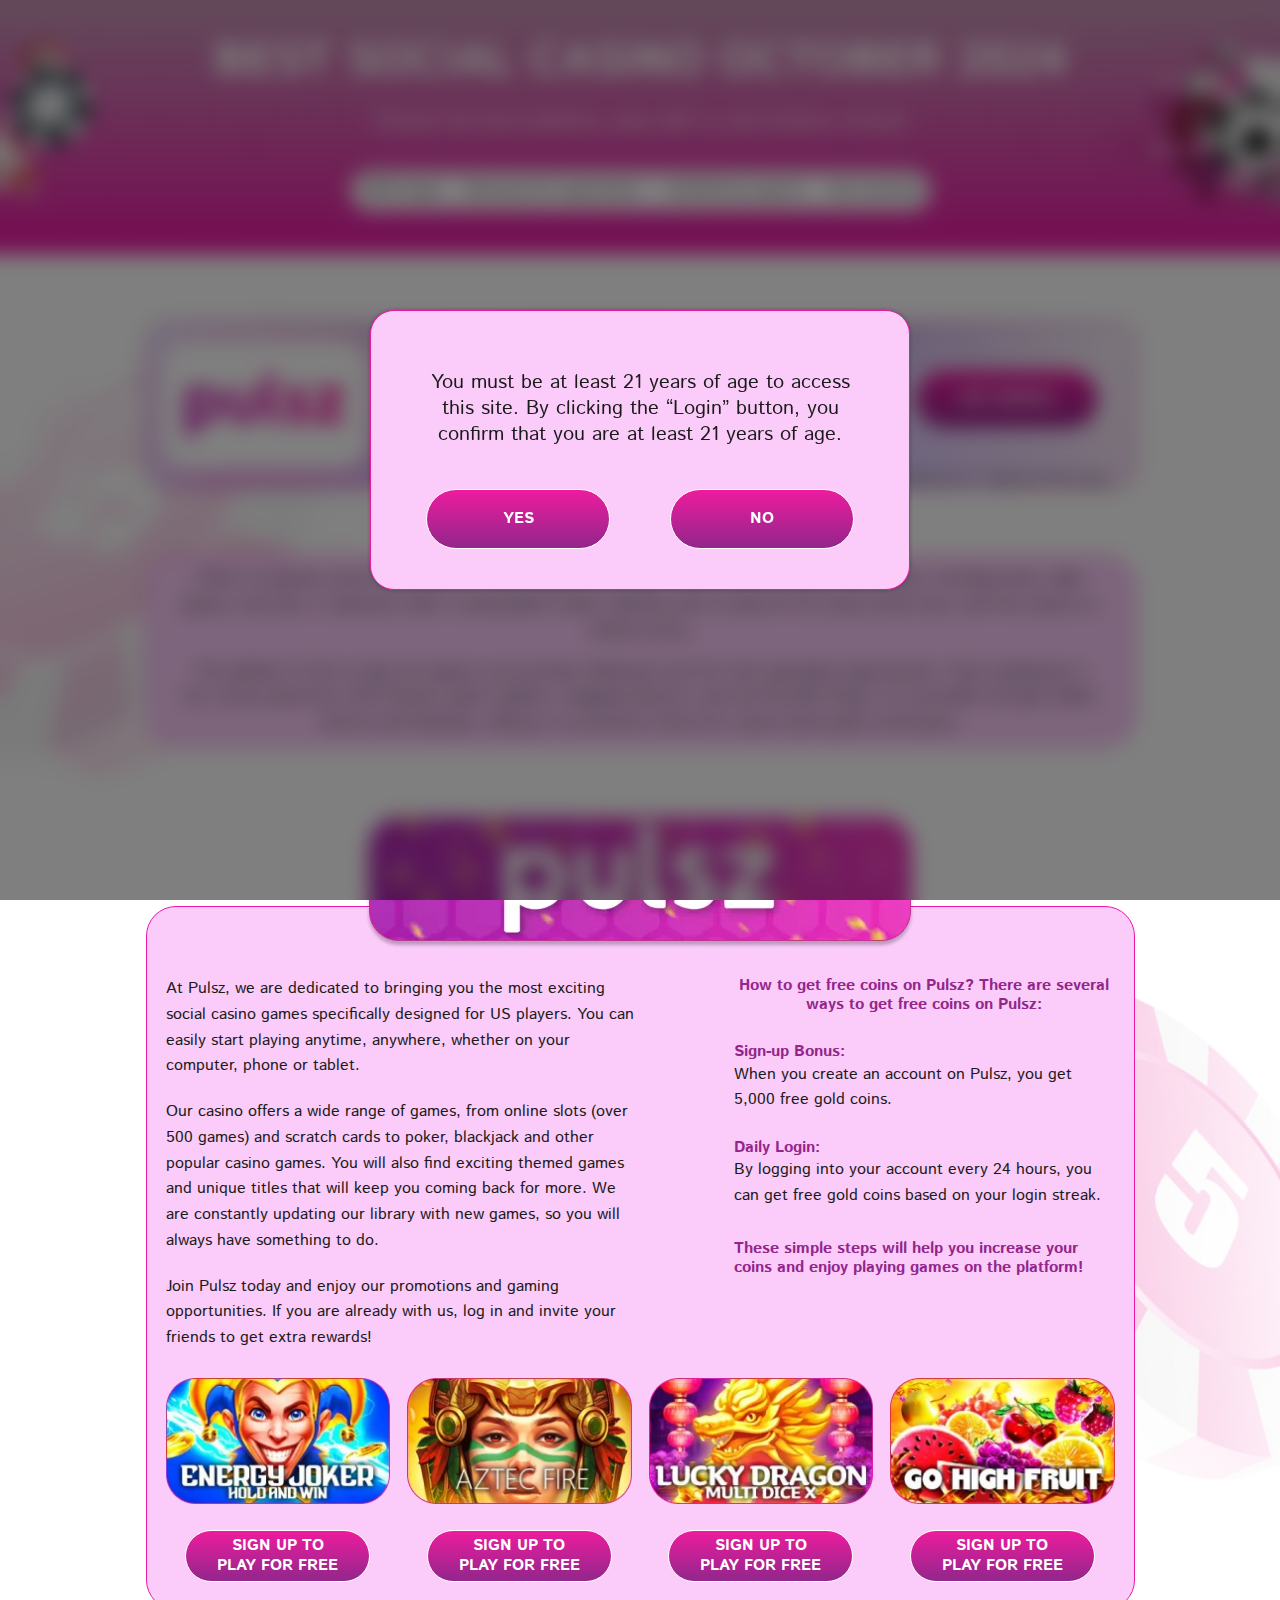
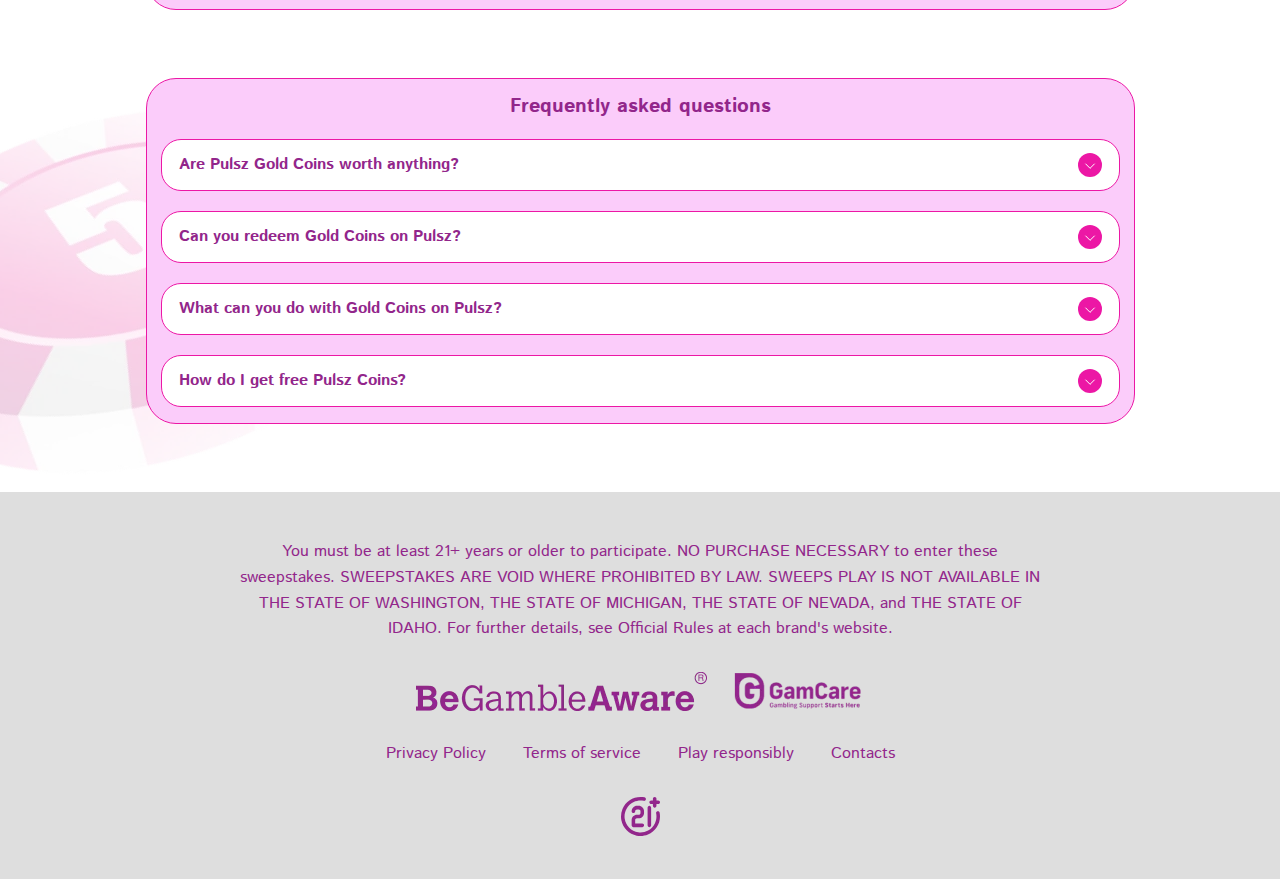
<file: index.html>
<!doctype html>
<html lang="en">

<head>
	<meta charset="UTF-8">
	<meta name="viewport" content="width=device-width, initial-scale=1.0">
	<title>BEST SOCIAL CASINO OCTOBER 2024</title>
	<link rel="stylesheet" href="css/app.css">
	<script>/*! @formatter:off modernizr 3.6.0 (Custom Build) | MIT https://modernizr.com/download/?-overflowscrolling-webp-setclasses !*/!function(e,n,t){function r(e,n){return typeof e===n}function o(){var e,n,t,o,i,s,a;for(var l in _)if(_.hasOwnProperty(l)){if(e=[],n=_[l],n.name&&(e.push(n.name.toLowerCase()),n.options&&n.options.aliases&&n.options.aliases.length))for(t=0;t<n.options.aliases.length;t++)e.push(n.options.aliases[t].toLowerCase());for(o=r(n.fn,"function")?n.fn():n.fn,i=0;i<e.length;i++)s=e[i],a=s.split("."),1===a.length?Modernizr[a[0]]=o:(!Modernizr[a[0]]||Modernizr[a[0]]instanceof Boolean||(Modernizr[a[0]]=new Boolean(Modernizr[a[0]])),Modernizr[a[0]][a[1]]=o),w.push((o?"":"no-")+a.join("-"))}}function i(e){var n=S.className,t=Modernizr._config.classPrefix||"";if(B&&(n=n.baseVal),Modernizr._config.enableJSClass){var r=new RegExp("(^|\\s)"+t+"no-js(\\s|$)");n=n.replace(r,"$1"+t+"js$2")}Modernizr._config.enableClasses&&(n+=" "+t+e.join(" "+t),B?S.className.baseVal=n:S.className=n)}function s(e,n){if("object"==typeof e)for(var t in e)b(e,t)&&s(t,e[t]);else{e=e.toLowerCase();var r=e.split("."),o=Modernizr[r[0]];if(2==r.length&&(o=o[r[1]]),"undefined"!=typeof o)return Modernizr;n="function"==typeof n?n():n,1==r.length?Modernizr[r[0]]=n:(!Modernizr[r[0]]||Modernizr[r[0]]instanceof Boolean||(Modernizr[r[0]]=new Boolean(Modernizr[r[0]])),Modernizr[r[0]][r[1]]=n),i([(n&&0!=n?"":"no-")+r.join("-")]),Modernizr._trigger(e,n)}return Modernizr}function a(e,n){return!!~(""+e).indexOf(n)}function l(){return"function"!=typeof n.createElement?n.createElement(arguments[0]):B?n.createElementNS.call(n,"http://www.w3.org/2000/svg",arguments[0]):n.createElement.apply(n,arguments)}function A(e){return e.replace(/([a-z])-([a-z])/g,function(e,n,t){return n+t.toUpperCase()}).replace(/^-/,"")}function u(e,n){return function(){return e.apply(n,arguments)}}function f(e,n,t){var o;for(var i in e)if(e[i]in n)return t===!1?e[i]:(o=n[e[i]],r(o,"function")?u(o,t||n):o);return!1}function c(n,t,r){var o;if("getComputedStyle"in e){o=getComputedStyle.call(e,n,t);var i=e.console;if(null!==o)r&&(o=o.getPropertyValue(r));else if(i){var s=i.error?"error":"log";i[s].call(i,"getComputedStyle returning null, its possible modernizr test results are inaccurate")}}else o=!t&&n.currentStyle&&n.currentStyle[r];return o}function p(e){return e.replace(/([A-Z])/g,function(e,n){return"-"+n.toLowerCase()}).replace(/^ms-/,"-ms-")}function d(){var e=n.body;return e||(e=l(B?"svg":"body"),e.fake=!0),e}function m(e,t,r,o){var i,s,a,A,u="modernizr",f=l("div"),c=d();if(parseInt(r,10))for(;r--;)a=l("div"),a.id=o?o[r]:u+(r+1),f.appendChild(a);return i=l("style"),i.type="text/css",i.id="s"+u,(c.fake?c:f).appendChild(i),c.appendChild(f),i.styleSheet?i.styleSheet.cssText=e:i.appendChild(n.createTextNode(e)),f.id=u,c.fake&&(c.style.background="",c.style.overflow="hidden",A=S.style.overflow,S.style.overflow="hidden",S.appendChild(c)),s=t(f,e),c.fake?(c.parentNode.removeChild(c),S.style.overflow=A,S.offsetHeight):f.parentNode.removeChild(f),!!s}function g(n,r){var o=n.length;if("CSS"in e&&"supports"in e.CSS){for(;o--;)if(e.CSS.supports(p(n[o]),r))return!0;return!1}if("CSSSupportsRule"in e){for(var i=[];o--;)i.push("("+p(n[o])+":"+r+")");return i=i.join(" or "),m("@supports ("+i+") { #modernizr { position: absolute; } }",function(e){return"absolute"==c(e,null,"position")})}return t}function h(e,n,o,i){function s(){f&&(delete U.style,delete U.modElem)}if(i=r(i,"undefined")?!1:i,!r(o,"undefined")){var u=g(e,o);if(!r(u,"undefined"))return u}for(var f,c,p,d,m,h=["modernizr","tspan","samp"];!U.style&&h.length;)f=!0,U.modElem=l(h.shift()),U.style=U.modElem.style;for(p=e.length,c=0;p>c;c++)if(d=e[c],m=U.style[d],a(d,"-")&&(d=A(d)),U.style[d]!==t){if(i||r(o,"undefined"))return s(),"pfx"==n?d:!0;try{U.style[d]=o}catch(v){}if(U.style[d]!=m)return s(),"pfx"==n?d:!0}return s(),!1}function v(e,n,t,o,i){var s=e.charAt(0).toUpperCase()+e.slice(1),a=(e+" "+x.join(s+" ")+s).split(" ");return r(n,"string")||r(n,"undefined")?h(a,n,o,i):(a=(e+" "+E.join(s+" ")+s).split(" "),f(a,n,t))}function y(e,n,r){return v(e,t,t,n,r)}var w=[],_=[],C={_version:"3.6.0",_config:{classPrefix:"",enableClasses:!0,enableJSClass:!0,usePrefixes:!0},_q:[],on:function(e,n){var t=this;setTimeout(function(){n(t[e])},0)},addTest:function(e,n,t){_.push({name:e,fn:n,options:t})},addAsyncTest:function(e){_.push({name:null,fn:e})}},Modernizr=function(){};Modernizr.prototype=C,Modernizr=new Modernizr;var b,S=n.documentElement,B="svg"===S.nodeName.toLowerCase();!function(){var e={}.hasOwnProperty;b=r(e,"undefined")||r(e.call,"undefined")?function(e,n){return n in e&&r(e.constructor.prototype[n],"undefined")}:function(n,t){return e.call(n,t)}}(),C._l={},C.on=function(e,n){this._l[e]||(this._l[e]=[]),this._l[e].push(n),Modernizr.hasOwnProperty(e)&&setTimeout(function(){Modernizr._trigger(e,Modernizr[e])},0)},C._trigger=function(e,n){if(this._l[e]){var t=this._l[e];setTimeout(function(){var e,r;for(e=0;e<t.length;e++)(r=t[e])(n)},0),delete this._l[e]}},Modernizr._q.push(function(){C.addTest=s}),Modernizr.addAsyncTest(function(){function e(e,n,t){function r(n){var r=n&&"load"===n.type?1==o.width:!1,i="webp"===e;s(e,i&&r?new Boolean(r):r),t&&t(n)}var o=new Image;o.onerror=r,o.onload=r,o.src=n}var n=[{uri:"[data-uri]",name:"webp"},{uri:"[data-uri]",name:"webp.alpha"},{uri:"[data-uri]",name:"webp.animation"},{uri:"[data-uri]",name:"webp.lossless"}],t=n.shift();e(t.name,t.uri,function(t){if(t&&"load"===t.type)for(var r=0;r<n.length;r++)e(n[r].name,n[r].uri)})});var Q="Moz O ms Webkit",x=C._config.usePrefixes?Q.split(" "):[];C._cssomPrefixes=x;var E=C._config.usePrefixes?Q.toLowerCase().split(" "):[];C._domPrefixes=E;var T={elem:l("modernizr")};Modernizr._q.push(function(){delete T.elem});var U={style:T.elem.style};Modernizr._q.unshift(function(){delete U.style}),C.testAllProps=v,C.testAllProps=y,Modernizr.addTest("overflowscrolling",y("overflowScrolling","touch",!0)),o(),i(w),delete C.addTest,delete C.addAsyncTest;for(var P=0;P<Modernizr._q.length;P++)Modernizr._q[P]();e.Modernizr=Modernizr}(window,document);/*! @formatter:on */</script>
</head>

<body>
	<div class="page-wrapper">
		<section class="hero">
			<div class="container">
				<div class="hero__wrapper">
					<h1 class="hero__title">
						BEST SOCIAL CASINO OCTOBER 2024
					</h1>
					<div class="hero__text">
						Choose the best platform, play with us and achieve victory!
					</div>
					<ul class="hero__list">
						<li class="hero__item">
							100% legal
						</li>
						<li class="hero__item">
							Bonuses for registration
						</li>
						<li class="hero__item">
							Verified by experts
						</li>
						<li class="hero__item">
							No real bets
						</li>
					</ul>
				</div>
			</div>
		</section>
		<main class="main">
			<div class="bonus">
				<div class="container">
					<div class="bonus__main">
						<div class="bonus__wrapper">
							<div class="bonus__logo">
								<picture>
									<source srcset="images/bonus/pulsz.webp 1x, images/bonus/pulsz@2x.webp 1.3x" type="image/webp">
									<source srcset="images/bonus/pulsz.png 1x, images/bonus/pulsz@2x.png 1.3x" type="image/png">
									<img src="images/bonus/pulsz.png" width="158" height="64" alt="" loading="lazy">
								</picture>
							</div>
							<div class="bonus__wrap">
								<div class="bonus-item">
									<div class="bonus-item__name">
										Bonus
									</div>
									<div class="bonus-item__wrap">
										<div class="bonus-item__text">
											5000 free gold coins
										</div>
										<div class="bonus-item__about">
											upon registration
										</div>
									</div>
								</div>
								<div class="bonus-item">
									<div class="bonus-item__name">
										Rating
									</div>
									<div class="bonus-item__wrap">
										<div class="bonus-item__text">
											10/10
										</div>
										<ul class="bonus-item__list">
											<li>
												<svg width="21" height="19" viewBox="0 0 21 19" fill="none" xmlns="http://www.w3.org/2000/svg">
													<path d="M10.5 0L12.8574 7.25532H20.4861L14.3143 11.7394L16.6717 18.9947L10.5 14.5106L4.32825 18.9947L6.68565 11.7394L0.513906 7.25532H8.1426L10.5 0Z" fill="#FFC600" />
												</svg>
											</li>
											<li>
												<svg width="21" height="19" viewBox="0 0 21 19" fill="none" xmlns="http://www.w3.org/2000/svg">
													<path d="M10.5 0L12.8574 7.25532H20.4861L14.3143 11.7394L16.6717 18.9947L10.5 14.5106L4.32825 18.9947L6.68565 11.7394L0.513906 7.25532H8.1426L10.5 0Z" fill="#FFC600" />
												</svg>
											</li>
											<li>
												<svg width="21" height="19" viewBox="0 0 21 19" fill="none" xmlns="http://www.w3.org/2000/svg">
													<path d="M10.5 0L12.8574 7.25532H20.4861L14.3143 11.7394L16.6717 18.9947L10.5 14.5106L4.32825 18.9947L6.68565 11.7394L0.513906 7.25532H8.1426L10.5 0Z" fill="#FFC600" />
												</svg>
											</li>
											<li>
												<svg width="21" height="19" viewBox="0 0 21 19" fill="none" xmlns="http://www.w3.org/2000/svg">
													<path d="M10.5 0L12.8574 7.25532H20.4861L14.3143 11.7394L16.6717 18.9947L10.5 14.5106L4.32825 18.9947L6.68565 11.7394L0.513906 7.25532H8.1426L10.5 0Z" fill="#FFC600" />
												</svg>
											</li>
											<li>
												<svg width="21" height="19" viewBox="0 0 21 19" fill="none" xmlns="http://www.w3.org/2000/svg">
													<path d="M10.5 0L12.8574 7.25532H20.4861L14.3143 11.7394L16.6717 18.9947L10.5 14.5106L4.32825 18.9947L6.68565 11.7394L0.513906 7.25532H8.1426L10.5 0Z" fill="#FFC600" />
												</svg>
											</li>
										</ul>
									</div>
								</div>
								<a href="" target="_blank" class="b-btn b-btn--default" data-anchor data-keyword="test">
									GET BONUS
								</a>
								<div class="bonus__text">
									No purchase necessary. Not available in ID, NV, WA and MI. Void Where Prohibited By Law. Must be
									21+. Additional T&Cs Apply.
								</div>
							</div>
						</div>
						<div class="img-bg img-bg--bonus">
							<picture>
								<source srcset="images/icons/chip-left.webp 1x, images/icons/chip-left@2x.webp 1.3x" type="image/webp">
								<source srcset="images/icons/chip-left.png 1x, images/icons/chip-left@2x.png 1.3x" type="image/png">
								<img src="images/icons/chip-left.png" width="459" height="521" alt="" loading="lazy">
							</picture>
						</div>
					</div>
				</div>
			</div>
			<div class="casino-text">
				<div class="container">
					<div class="casino-text__wrapper box-default">
						<div>
							Pulsz is a popular social casino platform where players can enjoy a wide variety of casino-style games,
							including slots, table games, and more. It operates under a sweepstakes model, allowing users to play
							for fun using virtual coins, with the chance to redeem prizes.
						</div>
						<div>
							The platform is free to play, but players can purchase additional coins for more gameplay opportunities.
							Pulsz emphasizes a fun, social experience with frequent game updates, engaging features, and
							user-friendly design. It's accessible through mobile devices and desktops, making it a convenient choice
							for casual casino game enthusiasts.
						</div>
					</div>
				</div>
			</div>
			<div class="about">
				<div class="container">
					<div class="about__container">
						<div class="about__wrapper box-default">
							<div class="about__img">
								<picture>
									<source media="(min-width:1024px)" srcset="images/about/about.webp 1x, images/about/about@2x.webp 1.3x" type="image/webp">
									<source media="(min-width:1024px)" srcset="images/about/about.jpg 1x, images/about/about@2x.jpg 1.3x" type="image/jpg">
									<source srcset="images/about/about-mob.webp 1x, images/about/about-mob@2x.webp 1.3x" type="image/webp">
									<source srcset="images/about/about-mob.jpg 1x, images/about/about-mob@2x.jpg 1.3x" type="image/jpg">
									<img src="images/about/about-mob.jpg" width="550" height="132" alt="" loading="lazy">
								</picture>
							</div>
							<div class="about__main">
								<div class="about__top">
									<div class="about__left">
										<div class="about__text">
											At Pulsz, we are dedicated to bringing you the most exciting social casino games
											specifically designed for US players. You can easily start playing anytime, anywhere,
											whether on your computer, phone or tablet.
										</div>
										<div class="about__text">
											Our casino offers a wide range of games, from online slots (over 500 games) and scratch
											cards to poker, blackjack and other popular casino games. You will also find exciting
											themed
											games and unique titles that will keep you coming back for more. We are constantly
											updating
											our library with new games, so you will always have something to do.
										</div>
										<div class="about__text">
											Join Pulsz today and enjoy our promotions and gaming opportunities. If you are already
											with
											us, log in and invite your friends to get extra rewards!
										</div>
									</div>
									<div class="about__wrap">
										<div class="about__name">
											How to get free coins on Pulsz?
											There are several ways to get free coins on Pulsz:
										</div>
										<ul class="about__list">
											<li>
												<div>Sign-up Bonus:</div>
												<span>When you create an account on Pulsz, you get 5,000 free gold coins.</span>
											</li>
											<li>
												<div>Daily Login:</div>
												<span>By logging into your account every 24 hours, you can get free gold coins based on your login streak.</span>
											</li>
										</ul>
										<div class="about__txt">
											These simple steps will help you increase your coins and enjoy playing games on the
											platform!
										</div>
									</div>
								</div>
								<div class="about__items">
									<div class="about-item">
										<a href="" target="_blank" class="about-item__img" data-anchor data-keyword="test">
											<picture>
												<source srcset="images/about/item-1.webp 1x, images/about/item-1@2x.webp 1.3x" type="image/webp">
												<source srcset="images/about/item-1.png 1x, images/about/item-1@2x.png 1.3x" type="image/png">
												<img src="images/about/item-1.png" width="178" height="366" alt="" loading="lazy">
											</picture>
										</a>
										<a href="" target="_blank" class="b-btn b-btn--default" data-anchor data-keyword="test">
											<span>sign up
												to play for free</span>
										</a>
									</div>
									<div class="about-item">
										<a href="" target="_blank" class="about-item__img" data-anchor data-keyword="test">
											<picture>
												<source srcset="images/about/item-2.webp 1x, images/about/item-2@2x.webp 1.3x" type="image/webp">
												<source srcset="images/about/item-2.png 1x, images/about/item-2@2x.png 1.3x" type="image/png">
												<img src="images/about/item-2.png" width="178" height="366" alt="" loading="lazy">
											</picture>
										</a>
										<a href="" target="_blank" class="b-btn b-btn--default" data-anchor data-keyword="test">
											<span>sign up
												to play for free</span>
										</a>
									</div>
									<div class="about-item">
										<a href="" target="_blank" class="about-item__img" data-anchor data-keyword="test">
											<picture>
												<source srcset="images/about/item-3.webp 1x, images/about/item-3@2x.webp 1.3x" type="image/webp">
												<source srcset="images/about/item-3.png 1x, images/about/item-3@2x.png 1.3x" type="image/png">
												<img src="images/about/item-3.png" width="178" height="366" alt="" loading="lazy">
											</picture>
										</a>
										<a href="" target="_blank" class="b-btn b-btn--default" data-anchor data-keyword="test">
											<span>sign up
												to play for free</span>
										</a>
									</div>
									<div class="about-item">
										<a href="" target="_blank" class="about-item__img" data-anchor data-keyword="test">
											<picture>
												<source srcset="images/about/item-4.webp 1x, images/about/item-4@2x.webp 1.3x" type="image/webp">
												<source srcset="images/about/item-4.png 1x, images/about/item-4@2x.png 1.3x" type="image/png">
												<img src="images/about/item-4.png" width="178" height="366" alt="" loading="lazy">
											</picture>
										</a>
										<a href="" target="_blank" class="b-btn b-btn--default" data-anchor data-keyword="test">
											<span>sign up
												to play for free</span>
										</a>
									</div>
								</div>
							</div>
						</div>
						<div class="img-bg img-bg--about">
							<picture>
								<source srcset="images/icons/chip-right.webp 1x, images/icons/chip-right@2x.webp 1.3x" type="image/webp">
								<source srcset="images/icons/chip-right.png 1x, images/icons/chip-right@2x.png 1.3x" type="image/png">
								<img src="images/icons/chip-right.png" width="520" height="579" alt="" loading="lazy">
							</picture>
						</div>
					</div>

				</div>
			</div>
			<div class="questions">
				<div class="container">
					<div class="questions__main">
						<div class="questions__wrapper box-default">
							<h3 class="section-title">Frequently asked questions</h3>
							<div class="accordion">
								<button type="button" class="accordion__control" aria-expanded="false">
									<span class="accordion__title">
										Are Pulsz Gold Coins worth anything?
									</span>
									<span class="accordion__icon">
										<svg width="24" height="24" viewBox="0 0 24 24" fill="none" xmlns="http://www.w3.org/2000/svg">
											<circle cx="12" cy="12" r="12" transform="rotate(-180 12 12)" fill="#EC17A5" />
											<line x1="7.45408" y1="10.6967" x2="12.4038" y2="15.6465" stroke="white" />
											<line x1="12.4038" y1="14.9394" x2="16.6465" y2="10.6968" stroke="white" />
										</svg>
									</span>
								</button>
								<div class="accordion__content" aria-hidden="false">
									<div class="accordion__main">
										No. There is no monetary value to Gold Coins at Pulsz.
									</div>
								</div>
							</div>
							<div class="accordion">
								<button type="button" class="accordion__control" aria-expanded="false">
									<span class="accordion__title">
										Can you redeem Gold Coins on Pulsz?
									</span>
									<span class="accordion__icon">
										<svg width="24" height="24" viewBox="0 0 24 24" fill="none" xmlns="http://www.w3.org/2000/svg">
											<circle cx="12" cy="12" r="12" transform="rotate(-180 12 12)" fill="#EC17A5" />
											<line x1="7.45408" y1="10.6967" x2="12.4038" y2="15.6465" stroke="white" />
											<line x1="12.4038" y1="14.9394" x2="16.6465" y2="10.6968" stroke="white" />
										</svg>

									</span>
								</button>
								<div class="accordion__content" aria-hidden="false">
									<div class="accordion__main">
										No, Gold Coins don’t hold any value and therefore you cannot redeem them.<br>
										You can only use Gold Coins to play games and enjoy other purchase free benefits.
									</div>
								</div>
							</div>
							<div class="accordion">
								<button type="button" class="accordion__control" aria-expanded="false">
									<span class="accordion__title">
										What can you do with Gold Coins on Pulsz?
									</span>
									<span class="accordion__icon">
										<svg width="24" height="24" viewBox="0 0 24 24" fill="none" xmlns="http://www.w3.org/2000/svg">
											<circle cx="12" cy="12" r="12" transform="rotate(-180 12 12)" fill="#EC17A5" />
											<line x1="7.45408" y1="10.6967" x2="12.4038" y2="15.6465" stroke="white" />
											<line x1="12.4038" y1="14.9394" x2="16.6465" y2="10.6968" stroke="white" />
										</svg>

									</span>
								</button>
								<div class="accordion__content" aria-hidden="false">
									<div class="accordion__main">
										You can use Gold Coins to play games for fun and entertainment purposes only.
									</div>
								</div>
							</div>
							<div class="accordion">
								<button type="button" class="accordion__control" aria-expanded="false">
									<span class="accordion__title">
										How do I get free Pulsz Coins?
									</span>
									<span class="accordion__icon">
										<svg width="24" height="24" viewBox="0 0 24 24" fill="none" xmlns="http://www.w3.org/2000/svg">
											<circle cx="12" cy="12" r="12" transform="rotate(-180 12 12)" fill="#EC17A5" />
											<line x1="7.45408" y1="10.6967" x2="12.4038" y2="15.6465" stroke="white" />
											<line x1="12.4038" y1="14.9394" x2="16.6465" y2="10.6968" stroke="white" />
										</svg>

									</span>
								</button>
								<div class="accordion__content" aria-hidden="false">
									<div class="accordion__main">
										<ul>
											<li>
												Sign Up Offer: When you sign up with Pulsz, you get 5,000 free Gold Coins.
											</li>
											<li>
												Daily Login Offer: When you log in to your Pulsz account every 24 hours you get free
												Gold Coins based on your login streak.
											</li>
											<li>
												Email Offers: Keep an eye on your inbox as we regularly send marketing offers.
											</li>
											<li>
												Social Media Promotions: Our Facebook, Twitter, Instagram and TikTok accounts always
												run
												exciting contests and some free offers, so be sure to follow them.
											</li>
										</ul>
									</div>
								</div>
							</div>
						</div>
						<div class="img-bg img-bg--bottom">
							<picture>
								<source srcset="images/icons/chip-bottom.webp 1x, images/icons/chip-bottom@2x.webp 1.3x" type="image/webp">
								<source srcset="images/icons/chip-bottom.png 1x, images/icons/chip-bottom@2x.png 1.3x" type="image/png">
								<img src="images/icons/chip-bottom.png" width="676" height="691" alt="" loading="lazy">
							</picture>
						</div>
					</div>

				</div>
			</div>
		</main>
		<!-- Footer -->
		<footer class="footer" id="footer">
			<div class="container">
				<div class="footer__text">
					You must be at least 21+ years or older to participate. NO PURCHASE NECESSARY to enter these sweepstakes.
					SWEEPSTAKES ARE VOID WHERE PROHIBITED BY LAW. SWEEPS PLAY IS NOT AVAILABLE IN THE STATE OF WASHINGTON, THE
					STATE OF MICHIGAN, THE STATE OF NEVADA, and THE STATE OF IDAHO. For further details, see Official Rules at
					each brand's website.
				</div>
				<div class="footer__partners">
					<a href="https://www.gambleaware.org/" target="_blank">
						<picture>
							<source srcset="images/icons/begamble.webp 1x, images/icons/begamble@2x.webp 1.3x" type="image/webp">
							<source srcset="images/icons/begamble.png 1x, images/icons/begamble@2x.png 1.3x" type="image/png">
							<img src="images/icons/begamble.png" width="291" height="39" alt="" loading="lazy">
						</picture>
					</a>
					<a href="https://www.gamcare.org.uk/" target="_blank">
						<picture>
							<source srcset="images/icons/gamecare.webp 1x, images/icons/gamecare@2x.webp 1.3x" type="image/webp">
							<source srcset="images/icons/gamecare.png 1x, images/icons/gamecare@2x.png 1.3x" type="image/png">
							<img src="images/icons/gamecare.png" width="130" height="39" alt="" loading="lazy">
						</picture>
					</a>
				</div>
				<nav class="nav">
					<ul class="nav__list">
						<li class="nav__item">
							<a href="privacy-policy.html" class="nav__link">
								Privacy Policy
							</a>
						</li>
						<li class="nav__item">
							<a href="terms-of-services.html" class="nav__link">
								Terms of service
							</a>
						</li>
						<li class="nav__item">
							<a href="play-responsibly.html" class="nav__link">
								Play responsibly
							</a>
						</li>
						<li class="nav__item">
							<a href="contacts.html" class="nav__link">
								Contacts
							</a>
						</li>
					</ul>
				</nav>
				<div class="footer__icon">
					<svg width="39" height="39" viewBox="0 0 39 39" fill="none" xmlns="http://www.w3.org/2000/svg">
						<path d="M28.3636 30.1374C28.8337 30.1374 29.2846 29.9507 29.6171 29.6183C29.9495 29.2859 30.1363 28.835 30.1363 28.3649V10.6399C30.1363 10.1698 29.9495 9.71891 29.6171 9.3865C29.2846 9.05409 28.8337 8.86734 28.3636 8.86734C27.8934 8.86734 27.4425 9.05409 27.1101 9.3865C26.7776 9.71891 26.5909 10.1698 26.5909 10.6399V28.3649C26.5909 28.835 26.7776 29.2859 27.1101 29.6183C27.4425 29.9507 27.8934 30.1374 28.3636 30.1374ZM30.1363 7.09483H31.909V8.86734C31.909 9.33744 32.0958 9.78829 32.4282 10.1207C32.7607 10.4531 33.2116 10.6399 33.6818 10.6399C34.1519 10.6399 34.6028 10.4531 34.9353 10.1207C35.2677 9.78829 35.4545 9.33744 35.4545 8.86734V7.09483H37.2272C37.6974 7.09483 38.1483 6.90809 38.4807 6.57568C38.8132 6.24327 38.9999 5.79243 38.9999 5.32233C38.9999 4.85223 38.8132 4.40138 38.4807 4.06897C38.1483 3.73656 37.6974 3.54982 37.2272 3.54982H35.4545V1.77731C35.4545 1.30721 35.2677 0.856366 34.9353 0.523956C34.6028 0.191546 34.1519 0.00480011 33.6818 0.00480011C33.2116 0.00480011 32.7607 0.191546 32.4282 0.523956C32.0958 0.856366 31.909 1.30721 31.909 1.77731V3.54982H30.1363C29.6662 3.54982 29.2153 3.73656 28.8828 4.06897C28.5504 4.40138 28.3636 4.85223 28.3636 5.32233C28.3636 5.79243 28.5504 6.24327 28.8828 6.57568C29.2153 6.90809 29.6662 7.09483 30.1363 7.09483ZM36.5181 14.1849C36.2899 14.2314 36.0732 14.3224 35.8802 14.4527C35.6872 14.583 35.5218 14.75 35.3934 14.9442C35.265 15.1385 35.1761 15.3561 35.1318 15.5847C35.0876 15.8132 35.0888 16.0483 35.1354 16.2764C35.8275 19.6375 35.4173 23.1321 33.9656 26.2415C32.5139 29.351 30.0981 31.9095 27.0768 33.5372C24.0556 35.165 20.5899 35.7753 17.1942 35.2775C13.7985 34.7797 10.6539 33.2003 8.22716 30.7738C5.80039 28.3474 4.22084 25.2031 3.72296 21.8079C3.22509 18.4126 3.83544 14.9474 5.46342 11.9265C7.0914 8.90555 9.65021 6.49005 12.76 5.03852C15.8698 3.58699 19.3649 3.17681 22.7263 3.86887C23.1965 3.96289 23.6847 3.86631 24.0837 3.60038C24.4826 3.33446 24.7596 2.92096 24.8536 2.45086C24.9476 1.98076 24.851 1.49257 24.5851 1.09368C24.3191 0.694786 23.9056 0.417871 23.4354 0.323852C22.1381 0.0821723 20.8193 -0.0247466 19.5 0.00480011C15.6432 0.00480011 11.8731 1.14831 8.66637 3.29074C5.45962 5.43316 2.96026 8.47827 1.48435 12.041C0.00844909 15.6037 -0.377715 19.524 0.374695 23.3062C1.12711 27.0884 2.9843 30.5625 5.71141 33.2893C8.43853 36.0161 11.9131 37.873 15.6957 38.6254C19.4783 39.3777 23.3991 38.9916 26.9623 37.5158C30.5254 36.0401 33.5709 33.541 35.7136 30.3347C37.8563 27.1283 38.9999 23.3587 38.9999 19.5024C39.0037 18.1926 38.873 16.886 38.6099 15.6029C38.5675 15.3716 38.4794 15.151 38.3508 14.954C38.2223 14.7571 38.0558 14.5877 37.8611 14.4557C37.6664 14.3238 37.4474 14.2318 37.2168 14.1853C36.9863 14.1388 36.7487 14.1387 36.5181 14.1849ZM15.9545 21.2749H17.7272C19.1377 21.2749 20.4904 20.7147 21.4878 19.7174C22.4851 18.7202 23.0454 17.3677 23.0454 15.9574V14.1849C23.0454 12.7746 22.4851 11.422 21.4878 10.4248C20.4904 9.42758 19.1377 8.86734 17.7272 8.86734H15.9545C14.5441 8.86734 13.1914 9.42758 12.194 10.4248C11.1967 11.422 10.6363 12.7746 10.6363 14.1849C10.6363 14.655 10.8231 15.1058 11.1556 15.4382C11.488 15.7706 11.9389 15.9574 12.4091 15.9574C12.8792 15.9574 13.3301 15.7706 13.6626 15.4382C13.995 15.1058 14.1818 14.655 14.1818 14.1849C14.1818 13.7148 14.3686 13.2639 14.701 12.9315C15.0335 12.5991 15.4844 12.4124 15.9545 12.4124H17.7272C18.1974 12.4124 18.6483 12.5991 18.9807 12.9315C19.3132 13.2639 19.5 13.7148 19.5 14.1849V15.9574C19.5 16.4275 19.3132 16.8783 18.9807 17.2107C18.6483 17.5431 18.1974 17.7299 17.7272 17.7299H15.9545C14.5441 17.7299 13.1914 18.2901 12.194 19.2874C11.1967 20.2846 10.6363 21.6371 10.6363 23.0474V28.3649C10.6363 28.835 10.8231 29.2859 11.1556 29.6183C11.488 29.9507 11.9389 30.1374 12.4091 30.1374H21.2727C21.7428 30.1374 22.1937 29.9507 22.5262 29.6183C22.8586 29.2859 23.0454 28.835 23.0454 28.3649C23.0454 27.8948 22.8586 27.444 22.5262 27.1116C22.1937 26.7792 21.7428 26.5924 21.2727 26.5924H14.1818V23.0474C14.1818 22.5773 14.3686 22.1265 14.701 21.7941C15.0335 21.4617 15.4844 21.2749 15.9545 21.2749Z" fill="#92268B" />
					</svg>
				</div>
			</div>
		</footer>
	</div>
	<div id="success" class="modal" aria-hidden="true">
		<div tabindex="1" class="modal__overlay" data-micromodal-close>
			<div role="dialog" class="modal__container modal__container--system">
				<div class="modal__wrapper modal__wrapper--system">
					<div class="system-popup">
						<div class="system-popup__text">
							You must be at least 21 years of age to access this site. By clicking the “Login” button, you
							confirm that you are at least 21 years of age.
						</div>
						<div class="system-popup__btn">
							<button type="button" class="b-btn b-btn--default" data-modal-open="alert">
								YES
							</button>
							<button type="button" class="b-btn b-btn--default">
								NO
							</button>
						</div>
					</div>
				</div>
			</div>
			<div class="modal__bg" aria-hidden="true" data-modal-close="success"></div>
		</div>
	</div>
	<div id="alert" class="modal" aria-hidden="true">
		<div tabindex="-1" class="modal__overlay" data-micromodal-close>
			<div role="dialog" class="modal__container modal__container--system">
				<div class="modal__wrapper modal__wrapper--system">
					<div class="system-popup">
						<div class="system-popup__text">
							Please note that our website uses cookies to improve our services and personalize your
							experience.
							We use cookies to store your preferences, analyze traffic, and ensure the security and
							functioning of our website.
						</div>
						<div class="system-popup__btn">
							<button type="button" class="b-btn b-btn--default" data-modal-close="alert">
								Read more
							</button>
							<button type="button" class="b-btn b-btn--default" data-modal-close="alert">
								Accept
							</button>
						</div>
					</div>
				</div>
			</div>
			<div class="modal__bg" aria-hidden="true" data-modal-close="alert"></div>
		</div>
	</div>
	<script src="js/app.min.js"></script>
	<script>
		document.addEventListener("DOMContentLoaded", function() {
			// Find elements with data-anchor attribute
			var anchors = document.querySelectorAll("[data-anchor]");

			// Iterate over all elements
			anchors.forEach(function(anchor) {
				anchor.addEventListener('click', function(event) {
					// Extract data-keyword from the attribute
					var keyword = anchor.getAttribute('data-keyword') || 'default';

					// Get gclid from URL
					var urlParams = new URLSearchParams(window.location.search);
					var gclid = urlParams.get('gclid') || '';

					// Construct new link
					var link = 'https://google.com';
					link += '&gclid=' + encodeURIComponent(gclid);
					link += '&campid={campaignid}&adposition={adposition}&placement={placement}&device={device}&devicemodel={devicemodel}&creative={creative}&adid={adid}&target={targetid}';
					link += '&keyword=' + encodeURIComponent(keyword); // Using data-keyword

					// Set new href for the anchor
					anchor.href = link;
				});
			});
		});
	</script>
	<script>
		 startModal('success', {});
	 </script>
</body>

</html>
</file>
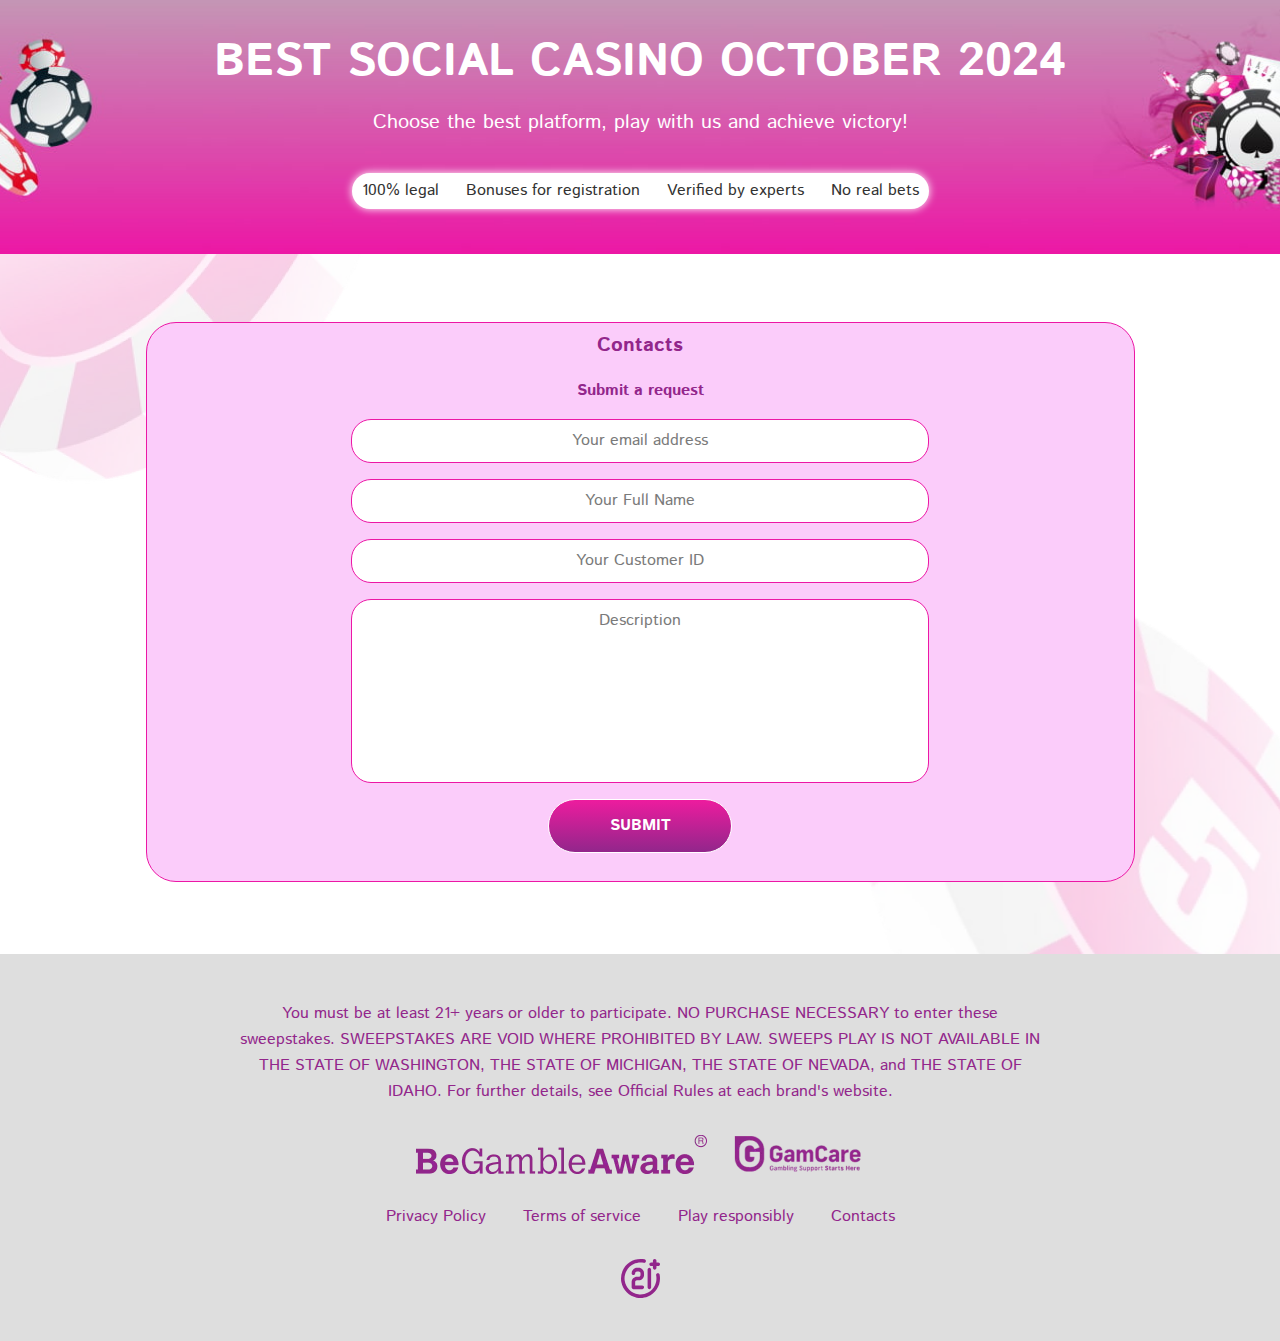
<file: contacts.html>
<!doctype html>
<html lang="en">

<head>
	<meta charset="UTF-8">
	<meta name="viewport" content="width=device-width, initial-scale=1.0">
	<title>BEST SOCIAL CASINO OCTOBER 2024</title>
	<link rel="stylesheet" href="css/app.css">
	<script>/*! @formatter:off modernizr 3.6.0 (Custom Build) | MIT https://modernizr.com/download/?-overflowscrolling-webp-setclasses !*/!function(e,n,t){function r(e,n){return typeof e===n}function o(){var e,n,t,o,i,s,a;for(var l in _)if(_.hasOwnProperty(l)){if(e=[],n=_[l],n.name&&(e.push(n.name.toLowerCase()),n.options&&n.options.aliases&&n.options.aliases.length))for(t=0;t<n.options.aliases.length;t++)e.push(n.options.aliases[t].toLowerCase());for(o=r(n.fn,"function")?n.fn():n.fn,i=0;i<e.length;i++)s=e[i],a=s.split("."),1===a.length?Modernizr[a[0]]=o:(!Modernizr[a[0]]||Modernizr[a[0]]instanceof Boolean||(Modernizr[a[0]]=new Boolean(Modernizr[a[0]])),Modernizr[a[0]][a[1]]=o),w.push((o?"":"no-")+a.join("-"))}}function i(e){var n=S.className,t=Modernizr._config.classPrefix||"";if(B&&(n=n.baseVal),Modernizr._config.enableJSClass){var r=new RegExp("(^|\\s)"+t+"no-js(\\s|$)");n=n.replace(r,"$1"+t+"js$2")}Modernizr._config.enableClasses&&(n+=" "+t+e.join(" "+t),B?S.className.baseVal=n:S.className=n)}function s(e,n){if("object"==typeof e)for(var t in e)b(e,t)&&s(t,e[t]);else{e=e.toLowerCase();var r=e.split("."),o=Modernizr[r[0]];if(2==r.length&&(o=o[r[1]]),"undefined"!=typeof o)return Modernizr;n="function"==typeof n?n():n,1==r.length?Modernizr[r[0]]=n:(!Modernizr[r[0]]||Modernizr[r[0]]instanceof Boolean||(Modernizr[r[0]]=new Boolean(Modernizr[r[0]])),Modernizr[r[0]][r[1]]=n),i([(n&&0!=n?"":"no-")+r.join("-")]),Modernizr._trigger(e,n)}return Modernizr}function a(e,n){return!!~(""+e).indexOf(n)}function l(){return"function"!=typeof n.createElement?n.createElement(arguments[0]):B?n.createElementNS.call(n,"http://www.w3.org/2000/svg",arguments[0]):n.createElement.apply(n,arguments)}function A(e){return e.replace(/([a-z])-([a-z])/g,function(e,n,t){return n+t.toUpperCase()}).replace(/^-/,"")}function u(e,n){return function(){return e.apply(n,arguments)}}function f(e,n,t){var o;for(var i in e)if(e[i]in n)return t===!1?e[i]:(o=n[e[i]],r(o,"function")?u(o,t||n):o);return!1}function c(n,t,r){var o;if("getComputedStyle"in e){o=getComputedStyle.call(e,n,t);var i=e.console;if(null!==o)r&&(o=o.getPropertyValue(r));else if(i){var s=i.error?"error":"log";i[s].call(i,"getComputedStyle returning null, its possible modernizr test results are inaccurate")}}else o=!t&&n.currentStyle&&n.currentStyle[r];return o}function p(e){return e.replace(/([A-Z])/g,function(e,n){return"-"+n.toLowerCase()}).replace(/^ms-/,"-ms-")}function d(){var e=n.body;return e||(e=l(B?"svg":"body"),e.fake=!0),e}function m(e,t,r,o){var i,s,a,A,u="modernizr",f=l("div"),c=d();if(parseInt(r,10))for(;r--;)a=l("div"),a.id=o?o[r]:u+(r+1),f.appendChild(a);return i=l("style"),i.type="text/css",i.id="s"+u,(c.fake?c:f).appendChild(i),c.appendChild(f),i.styleSheet?i.styleSheet.cssText=e:i.appendChild(n.createTextNode(e)),f.id=u,c.fake&&(c.style.background="",c.style.overflow="hidden",A=S.style.overflow,S.style.overflow="hidden",S.appendChild(c)),s=t(f,e),c.fake?(c.parentNode.removeChild(c),S.style.overflow=A,S.offsetHeight):f.parentNode.removeChild(f),!!s}function g(n,r){var o=n.length;if("CSS"in e&&"supports"in e.CSS){for(;o--;)if(e.CSS.supports(p(n[o]),r))return!0;return!1}if("CSSSupportsRule"in e){for(var i=[];o--;)i.push("("+p(n[o])+":"+r+")");return i=i.join(" or "),m("@supports ("+i+") { #modernizr { position: absolute; } }",function(e){return"absolute"==c(e,null,"position")})}return t}function h(e,n,o,i){function s(){f&&(delete U.style,delete U.modElem)}if(i=r(i,"undefined")?!1:i,!r(o,"undefined")){var u=g(e,o);if(!r(u,"undefined"))return u}for(var f,c,p,d,m,h=["modernizr","tspan","samp"];!U.style&&h.length;)f=!0,U.modElem=l(h.shift()),U.style=U.modElem.style;for(p=e.length,c=0;p>c;c++)if(d=e[c],m=U.style[d],a(d,"-")&&(d=A(d)),U.style[d]!==t){if(i||r(o,"undefined"))return s(),"pfx"==n?d:!0;try{U.style[d]=o}catch(v){}if(U.style[d]!=m)return s(),"pfx"==n?d:!0}return s(),!1}function v(e,n,t,o,i){var s=e.charAt(0).toUpperCase()+e.slice(1),a=(e+" "+x.join(s+" ")+s).split(" ");return r(n,"string")||r(n,"undefined")?h(a,n,o,i):(a=(e+" "+E.join(s+" ")+s).split(" "),f(a,n,t))}function y(e,n,r){return v(e,t,t,n,r)}var w=[],_=[],C={_version:"3.6.0",_config:{classPrefix:"",enableClasses:!0,enableJSClass:!0,usePrefixes:!0},_q:[],on:function(e,n){var t=this;setTimeout(function(){n(t[e])},0)},addTest:function(e,n,t){_.push({name:e,fn:n,options:t})},addAsyncTest:function(e){_.push({name:null,fn:e})}},Modernizr=function(){};Modernizr.prototype=C,Modernizr=new Modernizr;var b,S=n.documentElement,B="svg"===S.nodeName.toLowerCase();!function(){var e={}.hasOwnProperty;b=r(e,"undefined")||r(e.call,"undefined")?function(e,n){return n in e&&r(e.constructor.prototype[n],"undefined")}:function(n,t){return e.call(n,t)}}(),C._l={},C.on=function(e,n){this._l[e]||(this._l[e]=[]),this._l[e].push(n),Modernizr.hasOwnProperty(e)&&setTimeout(function(){Modernizr._trigger(e,Modernizr[e])},0)},C._trigger=function(e,n){if(this._l[e]){var t=this._l[e];setTimeout(function(){var e,r;for(e=0;e<t.length;e++)(r=t[e])(n)},0),delete this._l[e]}},Modernizr._q.push(function(){C.addTest=s}),Modernizr.addAsyncTest(function(){function e(e,n,t){function r(n){var r=n&&"load"===n.type?1==o.width:!1,i="webp"===e;s(e,i&&r?new Boolean(r):r),t&&t(n)}var o=new Image;o.onerror=r,o.onload=r,o.src=n}var n=[{uri:"[data-uri]",name:"webp"},{uri:"[data-uri]",name:"webp.alpha"},{uri:"[data-uri]",name:"webp.animation"},{uri:"[data-uri]",name:"webp.lossless"}],t=n.shift();e(t.name,t.uri,function(t){if(t&&"load"===t.type)for(var r=0;r<n.length;r++)e(n[r].name,n[r].uri)})});var Q="Moz O ms Webkit",x=C._config.usePrefixes?Q.split(" "):[];C._cssomPrefixes=x;var E=C._config.usePrefixes?Q.toLowerCase().split(" "):[];C._domPrefixes=E;var T={elem:l("modernizr")};Modernizr._q.push(function(){delete T.elem});var U={style:T.elem.style};Modernizr._q.unshift(function(){delete U.style}),C.testAllProps=v,C.testAllProps=y,Modernizr.addTest("overflowscrolling",y("overflowScrolling","touch",!0)),o(),i(w),delete C.addTest,delete C.addAsyncTest;for(var P=0;P<Modernizr._q.length;P++)Modernizr._q[P]();e.Modernizr=Modernizr}(window,document);/*! @formatter:on */</script>
</head>

<body>
	<div class="page-wrapper">
		<section class="hero">
			<div class="container">
				<div class="hero__wrapper">
					<h1 class="hero__title">
						BEST SOCIAL CASINO OCTOBER 2024
					</h1>
					<div class="hero__text">
						Choose the best platform, play with us and achieve victory!
					</div>
					<ul class="hero__list">
						<li class="hero__item">
							100% legal
						</li>
						<li class="hero__item">
							Bonuses for registration
						</li>
						<li class="hero__item">
							Verified by experts
						</li>
						<li class="hero__item">
							No real bets
						</li>
					</ul>
				</div>
			</div>
		</section>
		<main class="main">
			<div class="contacts">
				<div class="container">
					<div class="contacts__main">
						<div class="contacts__wrapper box-default">
							<h2 class="section-title">Contacts</h2>
							<div class="contact__name">Submit a request</div>
							<form action="#" class="form form--contacts" id="contacts">
								<div class="form__row">
									<label for="email" class="form__label">
										<input type="text" class="form__input" id="email" name="email" placeholder="Your email address">
									</label>
								</div>
								<div class="form__row">
									<label for="name" class="form__label">
										<input type="text" class="form__input" id="name" name="name" placeholder="Your Full Name">
									</label>
								</div>
								<div class="form__row">
									<label for="id" class="form__label">
										<input type="text" class="form__input" id="id" name="id" placeholder="Your Customer ID">
									</label>
								</div>
								<div class="form__row">
									<textarea class="form__textarea" name="description" id="description" cols="30" rows="8" placeholder="Description"></textarea>
								</div>
								<button type="button" class="b-btn b-btn--default">
									Submit
								</button>
							</form>
						</div>
						<div class="img-bg img-bg--contacts">
							<picture>
								<source srcset="images/icons/chip-left.webp 1x, images/icons/chip-left@2x.webp 1.3x" type="image/webp">
								<source srcset="images/icons/chip-left.png 1x, images/icons/chip-left@2x.png 1.3x" type="image/png">
								<img src="images/icons/chip-left.png" width="459" height="521" alt="" loading="lazy">
							</picture>
						</div>
						<div class="img-bg img-bg--right">
							<picture>
								<source srcset="images/icons/chip-right.webp 1x, images/icons/chip-right@2x.webp 1.3x" type="image/webp">
								<source srcset="images/icons/chip-right.png 1x, images/icons/chip-right@2x.png 1.3x" type="image/png">
								<img src="images/icons/chip-right.png" width="676" height="691" alt="" loading="lazy">
							</picture>
						</div>
					</div>

				</div>
			</div>
		</main>
		<!-- Footer -->
		<footer class="footer" id="footer">
			<div class="container">
				<div class="footer__text">
					You must be at least 21+ years or older to participate. NO PURCHASE NECESSARY to enter these sweepstakes.
					SWEEPSTAKES ARE VOID WHERE PROHIBITED BY LAW. SWEEPS PLAY IS NOT AVAILABLE IN THE STATE OF WASHINGTON, THE
					STATE OF MICHIGAN, THE STATE OF NEVADA, and THE STATE OF IDAHO. For further details, see Official Rules at
					each brand's website.
				</div>
				<div class="footer__partners">
					<a href="https://www.gambleaware.org/" target="_blank">
						<picture>
							<source srcset="images/icons/begamble.webp 1x, images/icons/begamble@2x.webp 1.3x" type="image/webp">
							<source srcset="images/icons/begamble.png 1x, images/icons/begamble@2x.png 1.3x" type="image/png">
							<img src="images/icons/begamble.png" width="291" height="39" alt="" loading="lazy">
						</picture>
					</a>
					<a href="https://www.gamcare.org.uk/" target="_blank">
						<picture>
							<source srcset="images/icons/gamecare.webp 1x, images/icons/gamecare@2x.webp 1.3x" type="image/webp">
							<source srcset="images/icons/gamecare.png 1x, images/icons/gamecare@2x.png 1.3x" type="image/png">
							<img src="images/icons/gamecare.png" width="130" height="39" alt="" loading="lazy">
						</picture>
					</a>
				</div>
				<nav class="nav">
					<ul class="nav__list">
						<li class="nav__item">
							<a href="privacy-policy.html" class="nav__link">
								Privacy Policy
							</a>
						</li>
						<li class="nav__item">
							<a href="terms-of-services.html" class="nav__link">
								Terms of service
							</a>
						</li>
						<li class="nav__item">
							<a href="play-responsibly.html" class="nav__link">
								Play responsibly
							</a>
						</li>
						<li class="nav__item">
							<a href="contacts.html" class="nav__link">
								Contacts
							</a>
						</li>
					</ul>
				</nav>
				<div class="footer__icon">
					<svg width="39" height="39" viewBox="0 0 39 39" fill="none" xmlns="http://www.w3.org/2000/svg">
						<path d="M28.3636 30.1374C28.8337 30.1374 29.2846 29.9507 29.6171 29.6183C29.9495 29.2859 30.1363 28.835 30.1363 28.3649V10.6399C30.1363 10.1698 29.9495 9.71891 29.6171 9.3865C29.2846 9.05409 28.8337 8.86734 28.3636 8.86734C27.8934 8.86734 27.4425 9.05409 27.1101 9.3865C26.7776 9.71891 26.5909 10.1698 26.5909 10.6399V28.3649C26.5909 28.835 26.7776 29.2859 27.1101 29.6183C27.4425 29.9507 27.8934 30.1374 28.3636 30.1374ZM30.1363 7.09483H31.909V8.86734C31.909 9.33744 32.0958 9.78829 32.4282 10.1207C32.7607 10.4531 33.2116 10.6399 33.6818 10.6399C34.1519 10.6399 34.6028 10.4531 34.9353 10.1207C35.2677 9.78829 35.4545 9.33744 35.4545 8.86734V7.09483H37.2272C37.6974 7.09483 38.1483 6.90809 38.4807 6.57568C38.8132 6.24327 38.9999 5.79243 38.9999 5.32233C38.9999 4.85223 38.8132 4.40138 38.4807 4.06897C38.1483 3.73656 37.6974 3.54982 37.2272 3.54982H35.4545V1.77731C35.4545 1.30721 35.2677 0.856366 34.9353 0.523956C34.6028 0.191546 34.1519 0.00480011 33.6818 0.00480011C33.2116 0.00480011 32.7607 0.191546 32.4282 0.523956C32.0958 0.856366 31.909 1.30721 31.909 1.77731V3.54982H30.1363C29.6662 3.54982 29.2153 3.73656 28.8828 4.06897C28.5504 4.40138 28.3636 4.85223 28.3636 5.32233C28.3636 5.79243 28.5504 6.24327 28.8828 6.57568C29.2153 6.90809 29.6662 7.09483 30.1363 7.09483ZM36.5181 14.1849C36.2899 14.2314 36.0732 14.3224 35.8802 14.4527C35.6872 14.583 35.5218 14.75 35.3934 14.9442C35.265 15.1385 35.1761 15.3561 35.1318 15.5847C35.0876 15.8132 35.0888 16.0483 35.1354 16.2764C35.8275 19.6375 35.4173 23.1321 33.9656 26.2415C32.5139 29.351 30.0981 31.9095 27.0768 33.5372C24.0556 35.165 20.5899 35.7753 17.1942 35.2775C13.7985 34.7797 10.6539 33.2003 8.22716 30.7738C5.80039 28.3474 4.22084 25.2031 3.72296 21.8079C3.22509 18.4126 3.83544 14.9474 5.46342 11.9265C7.0914 8.90555 9.65021 6.49005 12.76 5.03852C15.8698 3.58699 19.3649 3.17681 22.7263 3.86887C23.1965 3.96289 23.6847 3.86631 24.0837 3.60038C24.4826 3.33446 24.7596 2.92096 24.8536 2.45086C24.9476 1.98076 24.851 1.49257 24.5851 1.09368C24.3191 0.694786 23.9056 0.417871 23.4354 0.323852C22.1381 0.0821723 20.8193 -0.0247466 19.5 0.00480011C15.6432 0.00480011 11.8731 1.14831 8.66637 3.29074C5.45962 5.43316 2.96026 8.47827 1.48435 12.041C0.00844909 15.6037 -0.377715 19.524 0.374695 23.3062C1.12711 27.0884 2.9843 30.5625 5.71141 33.2893C8.43853 36.0161 11.9131 37.873 15.6957 38.6254C19.4783 39.3777 23.3991 38.9916 26.9623 37.5158C30.5254 36.0401 33.5709 33.541 35.7136 30.3347C37.8563 27.1283 38.9999 23.3587 38.9999 19.5024C39.0037 18.1926 38.873 16.886 38.6099 15.6029C38.5675 15.3716 38.4794 15.151 38.3508 14.954C38.2223 14.7571 38.0558 14.5877 37.8611 14.4557C37.6664 14.3238 37.4474 14.2318 37.2168 14.1853C36.9863 14.1388 36.7487 14.1387 36.5181 14.1849ZM15.9545 21.2749H17.7272C19.1377 21.2749 20.4904 20.7147 21.4878 19.7174C22.4851 18.7202 23.0454 17.3677 23.0454 15.9574V14.1849C23.0454 12.7746 22.4851 11.422 21.4878 10.4248C20.4904 9.42758 19.1377 8.86734 17.7272 8.86734H15.9545C14.5441 8.86734 13.1914 9.42758 12.194 10.4248C11.1967 11.422 10.6363 12.7746 10.6363 14.1849C10.6363 14.655 10.8231 15.1058 11.1556 15.4382C11.488 15.7706 11.9389 15.9574 12.4091 15.9574C12.8792 15.9574 13.3301 15.7706 13.6626 15.4382C13.995 15.1058 14.1818 14.655 14.1818 14.1849C14.1818 13.7148 14.3686 13.2639 14.701 12.9315C15.0335 12.5991 15.4844 12.4124 15.9545 12.4124H17.7272C18.1974 12.4124 18.6483 12.5991 18.9807 12.9315C19.3132 13.2639 19.5 13.7148 19.5 14.1849V15.9574C19.5 16.4275 19.3132 16.8783 18.9807 17.2107C18.6483 17.5431 18.1974 17.7299 17.7272 17.7299H15.9545C14.5441 17.7299 13.1914 18.2901 12.194 19.2874C11.1967 20.2846 10.6363 21.6371 10.6363 23.0474V28.3649C10.6363 28.835 10.8231 29.2859 11.1556 29.6183C11.488 29.9507 11.9389 30.1374 12.4091 30.1374H21.2727C21.7428 30.1374 22.1937 29.9507 22.5262 29.6183C22.8586 29.2859 23.0454 28.835 23.0454 28.3649C23.0454 27.8948 22.8586 27.444 22.5262 27.1116C22.1937 26.7792 21.7428 26.5924 21.2727 26.5924H14.1818V23.0474C14.1818 22.5773 14.3686 22.1265 14.701 21.7941C15.0335 21.4617 15.4844 21.2749 15.9545 21.2749Z" fill="#92268B" />
					</svg>
				</div>
			</div>
		</footer>
	</div>
	<div id="success" class="modal" aria-hidden="true">
		<div tabindex="1" class="modal__overlay" data-micromodal-close>
			<div role="dialog" class="modal__container modal__container--system">
				<div class="modal__wrapper modal__wrapper--system">
					<div class="system-popup">
						<div class="system-popup__text">
							You must be at least 21 years of age to access this site. By clicking the “Login” button, you
							confirm that you are at least 21 years of age.
						</div>
						<div class="system-popup__btn">
							<button type="button" class="b-btn b-btn--default" data-modal-open="alert">
								YES
							</button>
							<button type="button" class="b-btn b-btn--default">
								NO
							</button>
						</div>
					</div>
				</div>
			</div>
			<div class="modal__bg" aria-hidden="true" data-modal-close="success"></div>
		</div>
	</div>
	<div id="alert" class="modal" aria-hidden="true">
		<div tabindex="-1" class="modal__overlay" data-micromodal-close>
			<div role="dialog" class="modal__container modal__container--system">
				<div class="modal__wrapper modal__wrapper--system">
					<div class="system-popup">
						<div class="system-popup__text">
							Please note that our website uses cookies to improve our services and personalize your
							experience.
							We use cookies to store your preferences, analyze traffic, and ensure the security and
							functioning of our website.
						</div>
						<div class="system-popup__btn">
							<button type="button" class="b-btn b-btn--default" data-modal-close="alert">
								Read more
							</button>
							<button type="button" class="b-btn b-btn--default" data-modal-close="alert">
								Accept
							</button>
						</div>
					</div>
				</div>
			</div>
			<div class="modal__bg" aria-hidden="true" data-modal-close="alert"></div>
		</div>
	</div>
	<script src="js/app.min.js"></script>
	<script>
		document.addEventListener("DOMContentLoaded", function() {
			// Find elements with data-anchor attribute
			var anchors = document.querySelectorAll("[data-anchor]");

			// Iterate over all elements
			anchors.forEach(function(anchor) {
				anchor.addEventListener('click', function(event) {
					// Extract data-keyword from the attribute
					var keyword = anchor.getAttribute('data-keyword') || 'default';

					// Get gclid from URL
					var urlParams = new URLSearchParams(window.location.search);
					var gclid = urlParams.get('gclid') || '';

					// Construct new link
					var link = 'https://google.com';
					link += '&gclid=' + encodeURIComponent(gclid);
					link += '&campid={campaignid}&adposition={adposition}&placement={placement}&device={device}&devicemodel={devicemodel}&creative={creative}&adid={adid}&target={targetid}';
					link += '&keyword=' + encodeURIComponent(keyword); // Using data-keyword

					// Set new href for the anchor
					anchor.href = link;
				});
			});
		});
	</script>
</body>

</html>
</file>
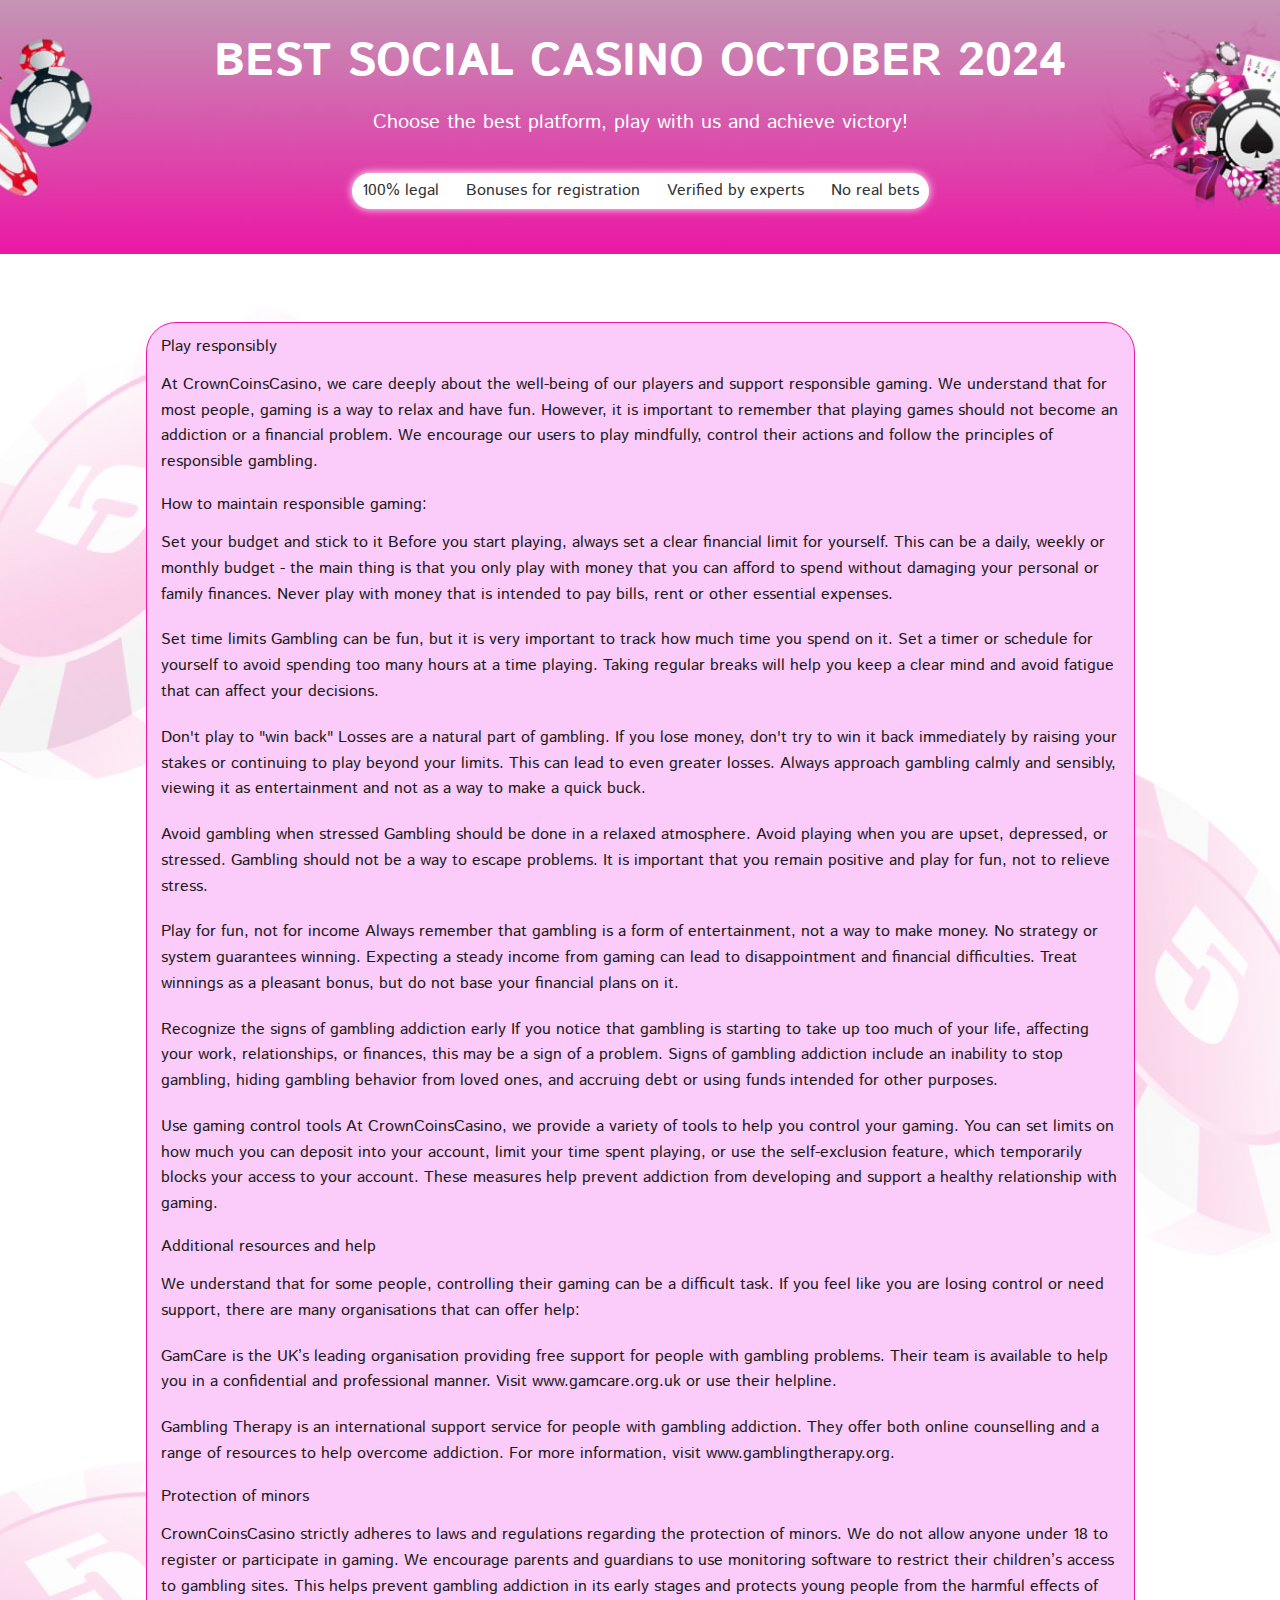
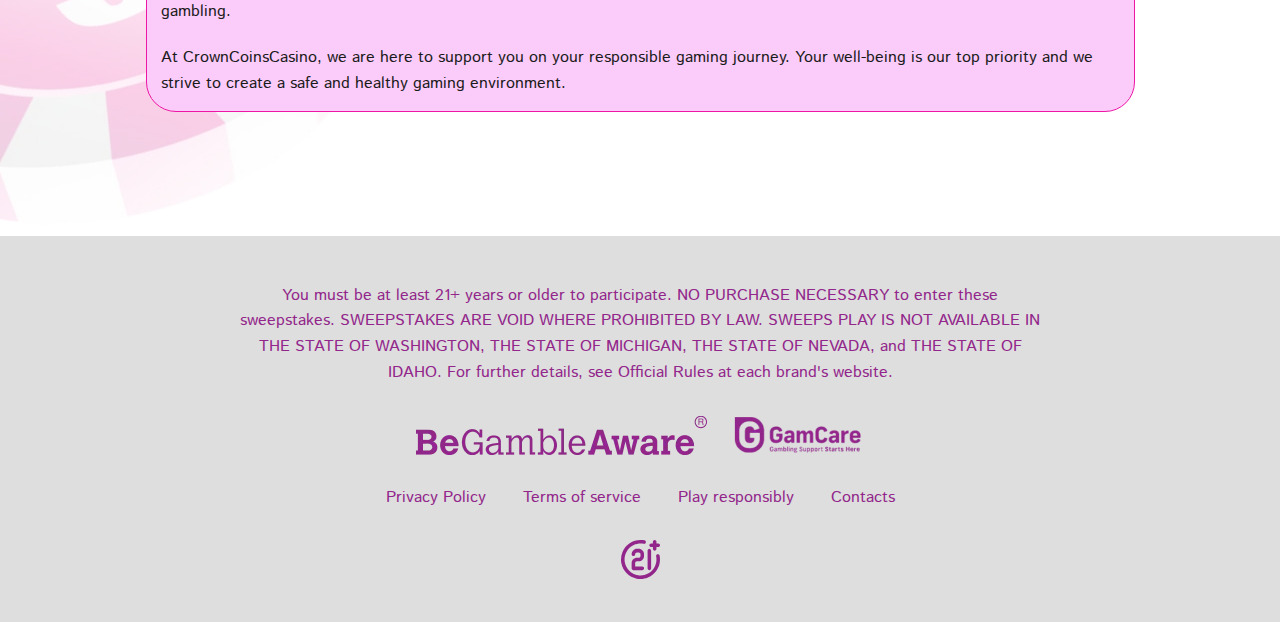
<file: play-responsibly.html>
<!doctype html>
<html lang="en">

<head>
	<meta charset="UTF-8">
	<meta name="viewport" content="width=device-width, initial-scale=1.0">
	<title>BEST SOCIAL CASINO OCTOBER 2024</title>
	<link rel="stylesheet" href="css/app.css">
	<script>/*! @formatter:off modernizr 3.6.0 (Custom Build) | MIT https://modernizr.com/download/?-overflowscrolling-webp-setclasses !*/!function(e,n,t){function r(e,n){return typeof e===n}function o(){var e,n,t,o,i,s,a;for(var l in _)if(_.hasOwnProperty(l)){if(e=[],n=_[l],n.name&&(e.push(n.name.toLowerCase()),n.options&&n.options.aliases&&n.options.aliases.length))for(t=0;t<n.options.aliases.length;t++)e.push(n.options.aliases[t].toLowerCase());for(o=r(n.fn,"function")?n.fn():n.fn,i=0;i<e.length;i++)s=e[i],a=s.split("."),1===a.length?Modernizr[a[0]]=o:(!Modernizr[a[0]]||Modernizr[a[0]]instanceof Boolean||(Modernizr[a[0]]=new Boolean(Modernizr[a[0]])),Modernizr[a[0]][a[1]]=o),w.push((o?"":"no-")+a.join("-"))}}function i(e){var n=S.className,t=Modernizr._config.classPrefix||"";if(B&&(n=n.baseVal),Modernizr._config.enableJSClass){var r=new RegExp("(^|\\s)"+t+"no-js(\\s|$)");n=n.replace(r,"$1"+t+"js$2")}Modernizr._config.enableClasses&&(n+=" "+t+e.join(" "+t),B?S.className.baseVal=n:S.className=n)}function s(e,n){if("object"==typeof e)for(var t in e)b(e,t)&&s(t,e[t]);else{e=e.toLowerCase();var r=e.split("."),o=Modernizr[r[0]];if(2==r.length&&(o=o[r[1]]),"undefined"!=typeof o)return Modernizr;n="function"==typeof n?n():n,1==r.length?Modernizr[r[0]]=n:(!Modernizr[r[0]]||Modernizr[r[0]]instanceof Boolean||(Modernizr[r[0]]=new Boolean(Modernizr[r[0]])),Modernizr[r[0]][r[1]]=n),i([(n&&0!=n?"":"no-")+r.join("-")]),Modernizr._trigger(e,n)}return Modernizr}function a(e,n){return!!~(""+e).indexOf(n)}function l(){return"function"!=typeof n.createElement?n.createElement(arguments[0]):B?n.createElementNS.call(n,"http://www.w3.org/2000/svg",arguments[0]):n.createElement.apply(n,arguments)}function A(e){return e.replace(/([a-z])-([a-z])/g,function(e,n,t){return n+t.toUpperCase()}).replace(/^-/,"")}function u(e,n){return function(){return e.apply(n,arguments)}}function f(e,n,t){var o;for(var i in e)if(e[i]in n)return t===!1?e[i]:(o=n[e[i]],r(o,"function")?u(o,t||n):o);return!1}function c(n,t,r){var o;if("getComputedStyle"in e){o=getComputedStyle.call(e,n,t);var i=e.console;if(null!==o)r&&(o=o.getPropertyValue(r));else if(i){var s=i.error?"error":"log";i[s].call(i,"getComputedStyle returning null, its possible modernizr test results are inaccurate")}}else o=!t&&n.currentStyle&&n.currentStyle[r];return o}function p(e){return e.replace(/([A-Z])/g,function(e,n){return"-"+n.toLowerCase()}).replace(/^ms-/,"-ms-")}function d(){var e=n.body;return e||(e=l(B?"svg":"body"),e.fake=!0),e}function m(e,t,r,o){var i,s,a,A,u="modernizr",f=l("div"),c=d();if(parseInt(r,10))for(;r--;)a=l("div"),a.id=o?o[r]:u+(r+1),f.appendChild(a);return i=l("style"),i.type="text/css",i.id="s"+u,(c.fake?c:f).appendChild(i),c.appendChild(f),i.styleSheet?i.styleSheet.cssText=e:i.appendChild(n.createTextNode(e)),f.id=u,c.fake&&(c.style.background="",c.style.overflow="hidden",A=S.style.overflow,S.style.overflow="hidden",S.appendChild(c)),s=t(f,e),c.fake?(c.parentNode.removeChild(c),S.style.overflow=A,S.offsetHeight):f.parentNode.removeChild(f),!!s}function g(n,r){var o=n.length;if("CSS"in e&&"supports"in e.CSS){for(;o--;)if(e.CSS.supports(p(n[o]),r))return!0;return!1}if("CSSSupportsRule"in e){for(var i=[];o--;)i.push("("+p(n[o])+":"+r+")");return i=i.join(" or "),m("@supports ("+i+") { #modernizr { position: absolute; } }",function(e){return"absolute"==c(e,null,"position")})}return t}function h(e,n,o,i){function s(){f&&(delete U.style,delete U.modElem)}if(i=r(i,"undefined")?!1:i,!r(o,"undefined")){var u=g(e,o);if(!r(u,"undefined"))return u}for(var f,c,p,d,m,h=["modernizr","tspan","samp"];!U.style&&h.length;)f=!0,U.modElem=l(h.shift()),U.style=U.modElem.style;for(p=e.length,c=0;p>c;c++)if(d=e[c],m=U.style[d],a(d,"-")&&(d=A(d)),U.style[d]!==t){if(i||r(o,"undefined"))return s(),"pfx"==n?d:!0;try{U.style[d]=o}catch(v){}if(U.style[d]!=m)return s(),"pfx"==n?d:!0}return s(),!1}function v(e,n,t,o,i){var s=e.charAt(0).toUpperCase()+e.slice(1),a=(e+" "+x.join(s+" ")+s).split(" ");return r(n,"string")||r(n,"undefined")?h(a,n,o,i):(a=(e+" "+E.join(s+" ")+s).split(" "),f(a,n,t))}function y(e,n,r){return v(e,t,t,n,r)}var w=[],_=[],C={_version:"3.6.0",_config:{classPrefix:"",enableClasses:!0,enableJSClass:!0,usePrefixes:!0},_q:[],on:function(e,n){var t=this;setTimeout(function(){n(t[e])},0)},addTest:function(e,n,t){_.push({name:e,fn:n,options:t})},addAsyncTest:function(e){_.push({name:null,fn:e})}},Modernizr=function(){};Modernizr.prototype=C,Modernizr=new Modernizr;var b,S=n.documentElement,B="svg"===S.nodeName.toLowerCase();!function(){var e={}.hasOwnProperty;b=r(e,"undefined")||r(e.call,"undefined")?function(e,n){return n in e&&r(e.constructor.prototype[n],"undefined")}:function(n,t){return e.call(n,t)}}(),C._l={},C.on=function(e,n){this._l[e]||(this._l[e]=[]),this._l[e].push(n),Modernizr.hasOwnProperty(e)&&setTimeout(function(){Modernizr._trigger(e,Modernizr[e])},0)},C._trigger=function(e,n){if(this._l[e]){var t=this._l[e];setTimeout(function(){var e,r;for(e=0;e<t.length;e++)(r=t[e])(n)},0),delete this._l[e]}},Modernizr._q.push(function(){C.addTest=s}),Modernizr.addAsyncTest(function(){function e(e,n,t){function r(n){var r=n&&"load"===n.type?1==o.width:!1,i="webp"===e;s(e,i&&r?new Boolean(r):r),t&&t(n)}var o=new Image;o.onerror=r,o.onload=r,o.src=n}var n=[{uri:"[data-uri]",name:"webp"},{uri:"[data-uri]",name:"webp.alpha"},{uri:"[data-uri]",name:"webp.animation"},{uri:"[data-uri]",name:"webp.lossless"}],t=n.shift();e(t.name,t.uri,function(t){if(t&&"load"===t.type)for(var r=0;r<n.length;r++)e(n[r].name,n[r].uri)})});var Q="Moz O ms Webkit",x=C._config.usePrefixes?Q.split(" "):[];C._cssomPrefixes=x;var E=C._config.usePrefixes?Q.toLowerCase().split(" "):[];C._domPrefixes=E;var T={elem:l("modernizr")};Modernizr._q.push(function(){delete T.elem});var U={style:T.elem.style};Modernizr._q.unshift(function(){delete U.style}),C.testAllProps=v,C.testAllProps=y,Modernizr.addTest("overflowscrolling",y("overflowScrolling","touch",!0)),o(),i(w),delete C.addTest,delete C.addAsyncTest;for(var P=0;P<Modernizr._q.length;P++)Modernizr._q[P]();e.Modernizr=Modernizr}(window,document);/*! @formatter:on */</script>
</head>

<body>
	<div class="page-wrapper">
		<section class="hero">
			<div class="container">
				<div class="hero__wrapper">
					<h1 class="hero__title">
						BEST SOCIAL CASINO OCTOBER 2024
					</h1>
					<div class="hero__text">
						Choose the best platform, play with us and achieve victory!
					</div>
					<ul class="hero__list">
						<li class="hero__item">
							100% legal
						</li>
						<li class="hero__item">
							Bonuses for registration
						</li>
						<li class="hero__item">
							Verified by experts
						</li>
						<li class="hero__item">
							No real bets
						</li>
					</ul>
				</div>
			</div>
		</section>
		<main class="main">
			<div class="play">
				<div class="container">
					<div class="play__main">
						<div class="play__wrapper box-default">
							<div class="play__item">
								<h4 class="play__title text">
									Play responsibly
								</h4>
								<div class="play__text text">
									At CrownCoinsCasino, we care deeply about the well-being of our players and support
									responsible
									gaming. We understand that for most people, gaming is a way to relax and have fun. However,
									it
									is important to remember that playing games should not become an addiction or a financial
									problem. We encourage our users to play mindfully, control their actions and follow the
									principles of responsible gambling.
								</div>
							</div>
							<div class="play__item">
								<h4 class="play__title text">
									How to maintain responsible gaming:
								</h4>
								<div class="play__text text">
									Set your budget and stick to it
									Before you start playing, always set a clear financial limit for yourself. This can be a
									daily,
									weekly or monthly budget - the main thing is that you only play with money that you can
									afford
									to spend without damaging your personal or family finances. Never play with money that is
									intended to pay bills, rent or other essential expenses.
								</div>
								<div class="play__text text">
									Set time limits
									Gambling can be fun, but it is very important to track how much time you spend on it. Set a
									timer or schedule for yourself to avoid spending too many hours at a time playing. Taking
									regular breaks will help you keep a clear mind and avoid fatigue that can affect your
									decisions.
								</div>
								<div class="play__text text">
									Don't play to "win back"
									Losses are a natural part of gambling. If you lose money, don't try to win it back
									immediately
									by raising your stakes or continuing to play beyond your limits. This can lead to even
									greater
									losses. Always approach gambling calmly and sensibly, viewing it as entertainment and not as
									a
									way to make a quick buck.
								</div>
								<div class="play__text text">
									Avoid gambling when stressed
									Gambling should be done in a relaxed atmosphere. Avoid playing when you are upset,
									depressed, or
									stressed. Gambling should not be a way to escape problems. It is important that you remain
									positive and play for fun, not to relieve stress.
								</div>
								<div class="play__text text">
									Play for fun, not for income
									Always remember that gambling is a form of entertainment, not a way to make money. No
									strategy
									or system guarantees winning. Expecting a steady income from gaming can lead to
									disappointment
									and financial difficulties. Treat winnings as a pleasant bonus, but do not base your
									financial
									plans on it.
								</div>
								<div class="play__text text">
									Recognize the signs of gambling addiction early
									If you notice that gambling is starting to take up too much of your life, affecting your
									work,
									relationships, or finances, this may be a sign of a problem. Signs of gambling addiction
									include
									an inability to stop gambling, hiding gambling behavior from loved ones, and accruing debt
									or
									using funds intended for other purposes.
								</div>
								<div class="play__text text">
									Use gaming control tools
									At CrownCoinsCasino, we provide a variety of tools to help you control your gaming. You can
									set
									limits on how much you can deposit into your account, limit your time spent playing, or use
									the
									self-exclusion feature, which temporarily blocks your access to your account. These measures
									help prevent addiction from developing and support a healthy relationship with gaming.
								</div>
							</div>
							<div class="play__item">
								<h4 class="play__title text">
									Additional resources and help
								</h4>
								<div class="play__text text">
									We understand that for some people, controlling their gaming can be a difficult task. If you
									feel like you are losing control or need support, there are many organisations that can
									offer
									help:
								</div>
								<div class="play__text text">
									GamCare is the UK’s leading organisation providing free support for people with gambling
									problems. Their team is available to help you in a confidential and professional manner.
									Visit
									www.gamcare.org.uk or use their helpline.
								</div>
								<div class="play__text text">
									Gambling Therapy is an international support service for people with gambling addiction.
									They
									offer both online counselling and a range of resources to help overcome addiction. For more
									information, visit www.gamblingtherapy.org.
								</div>
							</div>
							<div class="play__item ">
								<h4 class="play__title text">
									Protection of minors
								</h4>
								<div class="play__text text">
									CrownCoinsCasino strictly adheres to laws and regulations regarding the protection of
									minors. We
									do not allow anyone under 18 to register or participate in gaming. We encourage parents and
									guardians to use monitoring software to restrict their children’s access to gambling sites.
									This
									helps prevent gambling addiction in its early stages and protects young people from the
									harmful
									effects of gambling.
								</div>
								<div class="play__text text">
									At CrownCoinsCasino, we are here to support you on your responsible gaming journey. Your
									well-being is our top priority and we strive to create a safe and healthy gaming
									environment.
								</div>
							</div>
						</div>
						<div class="img-bg img-bg--bonus">
							<picture>
								<source srcset="images/icons/chip-left.webp 1x, images/icons/chip-left@2x.webp 1.3x" type="image/webp">
								<source srcset="images/icons/chip-left.png 1x, images/icons/chip-left@2x.png 1.3x" type="image/png">
								<img src="images/icons/chip-left.png" width="459" height="521" alt="" loading="lazy">
							</picture>
						</div>
						<div class="img-bg img-bg--about">
							<picture>
								<source srcset="images/icons/chip-right.webp 1x, images/icons/chip-right@2x.webp 1.3x" type="image/webp">
								<source srcset="images/icons/chip-right.png 1x, images/icons/chip-right@2x.png 1.3x" type="image/png">
								<img src="images/icons/chip-right.png" width="520" height="579" alt="" loading="lazy">
							</picture>
						</div>
						<div class="img-bg img-bg--bottom">
							<picture>
								<source srcset="images/icons/chip-bottom.webp 1x, images/icons/chip-bottom@2x.webp 1.3x" type="image/webp">
								<source srcset="images/icons/chip-bottom.png 1x, images/icons/chip-bottom@2x.png 1.3x" type="image/png">
								<img src="images/icons/chip-bottom.png" width="676" height="691" alt="" loading="lazy">
							</picture>
						</div>
					</div>
				</div>
			</div>
		</main>
		<!-- Footer -->
		<footer class="footer" id="footer">
			<div class="container">
				<div class="footer__text">
					You must be at least 21+ years or older to participate. NO PURCHASE NECESSARY to enter these sweepstakes.
					SWEEPSTAKES ARE VOID WHERE PROHIBITED BY LAW. SWEEPS PLAY IS NOT AVAILABLE IN THE STATE OF WASHINGTON, THE
					STATE OF MICHIGAN, THE STATE OF NEVADA, and THE STATE OF IDAHO. For further details, see Official Rules at
					each brand's website.
				</div>
				<div class="footer__partners">
					<a href="https://www.gambleaware.org/" target="_blank">
						<picture>
							<source srcset="images/icons/begamble.webp 1x, images/icons/begamble@2x.webp 1.3x" type="image/webp">
							<source srcset="images/icons/begamble.png 1x, images/icons/begamble@2x.png 1.3x" type="image/png">
							<img src="images/icons/begamble.png" width="291" height="39" alt="" loading="lazy">
						</picture>
					</a>
					<a href="https://www.gamcare.org.uk/" target="_blank">
						<picture>
							<source srcset="images/icons/gamecare.webp 1x, images/icons/gamecare@2x.webp 1.3x" type="image/webp">
							<source srcset="images/icons/gamecare.png 1x, images/icons/gamecare@2x.png 1.3x" type="image/png">
							<img src="images/icons/gamecare.png" width="130" height="39" alt="" loading="lazy">
						</picture>
					</a>
				</div>
				<nav class="nav">
					<ul class="nav__list">
						<li class="nav__item">
							<a href="privacy-policy.html" class="nav__link">
								Privacy Policy
							</a>
						</li>
						<li class="nav__item">
							<a href="terms-of-services.html" class="nav__link">
								Terms of service
							</a>
						</li>
						<li class="nav__item">
							<a href="play-responsibly.html" class="nav__link">
								Play responsibly
							</a>
						</li>
						<li class="nav__item">
							<a href="contacts.html" class="nav__link">
								Contacts
							</a>
						</li>
					</ul>
				</nav>
				<div class="footer__icon">
					<svg width="39" height="39" viewBox="0 0 39 39" fill="none" xmlns="http://www.w3.org/2000/svg">
						<path d="M28.3636 30.1374C28.8337 30.1374 29.2846 29.9507 29.6171 29.6183C29.9495 29.2859 30.1363 28.835 30.1363 28.3649V10.6399C30.1363 10.1698 29.9495 9.71891 29.6171 9.3865C29.2846 9.05409 28.8337 8.86734 28.3636 8.86734C27.8934 8.86734 27.4425 9.05409 27.1101 9.3865C26.7776 9.71891 26.5909 10.1698 26.5909 10.6399V28.3649C26.5909 28.835 26.7776 29.2859 27.1101 29.6183C27.4425 29.9507 27.8934 30.1374 28.3636 30.1374ZM30.1363 7.09483H31.909V8.86734C31.909 9.33744 32.0958 9.78829 32.4282 10.1207C32.7607 10.4531 33.2116 10.6399 33.6818 10.6399C34.1519 10.6399 34.6028 10.4531 34.9353 10.1207C35.2677 9.78829 35.4545 9.33744 35.4545 8.86734V7.09483H37.2272C37.6974 7.09483 38.1483 6.90809 38.4807 6.57568C38.8132 6.24327 38.9999 5.79243 38.9999 5.32233C38.9999 4.85223 38.8132 4.40138 38.4807 4.06897C38.1483 3.73656 37.6974 3.54982 37.2272 3.54982H35.4545V1.77731C35.4545 1.30721 35.2677 0.856366 34.9353 0.523956C34.6028 0.191546 34.1519 0.00480011 33.6818 0.00480011C33.2116 0.00480011 32.7607 0.191546 32.4282 0.523956C32.0958 0.856366 31.909 1.30721 31.909 1.77731V3.54982H30.1363C29.6662 3.54982 29.2153 3.73656 28.8828 4.06897C28.5504 4.40138 28.3636 4.85223 28.3636 5.32233C28.3636 5.79243 28.5504 6.24327 28.8828 6.57568C29.2153 6.90809 29.6662 7.09483 30.1363 7.09483ZM36.5181 14.1849C36.2899 14.2314 36.0732 14.3224 35.8802 14.4527C35.6872 14.583 35.5218 14.75 35.3934 14.9442C35.265 15.1385 35.1761 15.3561 35.1318 15.5847C35.0876 15.8132 35.0888 16.0483 35.1354 16.2764C35.8275 19.6375 35.4173 23.1321 33.9656 26.2415C32.5139 29.351 30.0981 31.9095 27.0768 33.5372C24.0556 35.165 20.5899 35.7753 17.1942 35.2775C13.7985 34.7797 10.6539 33.2003 8.22716 30.7738C5.80039 28.3474 4.22084 25.2031 3.72296 21.8079C3.22509 18.4126 3.83544 14.9474 5.46342 11.9265C7.0914 8.90555 9.65021 6.49005 12.76 5.03852C15.8698 3.58699 19.3649 3.17681 22.7263 3.86887C23.1965 3.96289 23.6847 3.86631 24.0837 3.60038C24.4826 3.33446 24.7596 2.92096 24.8536 2.45086C24.9476 1.98076 24.851 1.49257 24.5851 1.09368C24.3191 0.694786 23.9056 0.417871 23.4354 0.323852C22.1381 0.0821723 20.8193 -0.0247466 19.5 0.00480011C15.6432 0.00480011 11.8731 1.14831 8.66637 3.29074C5.45962 5.43316 2.96026 8.47827 1.48435 12.041C0.00844909 15.6037 -0.377715 19.524 0.374695 23.3062C1.12711 27.0884 2.9843 30.5625 5.71141 33.2893C8.43853 36.0161 11.9131 37.873 15.6957 38.6254C19.4783 39.3777 23.3991 38.9916 26.9623 37.5158C30.5254 36.0401 33.5709 33.541 35.7136 30.3347C37.8563 27.1283 38.9999 23.3587 38.9999 19.5024C39.0037 18.1926 38.873 16.886 38.6099 15.6029C38.5675 15.3716 38.4794 15.151 38.3508 14.954C38.2223 14.7571 38.0558 14.5877 37.8611 14.4557C37.6664 14.3238 37.4474 14.2318 37.2168 14.1853C36.9863 14.1388 36.7487 14.1387 36.5181 14.1849ZM15.9545 21.2749H17.7272C19.1377 21.2749 20.4904 20.7147 21.4878 19.7174C22.4851 18.7202 23.0454 17.3677 23.0454 15.9574V14.1849C23.0454 12.7746 22.4851 11.422 21.4878 10.4248C20.4904 9.42758 19.1377 8.86734 17.7272 8.86734H15.9545C14.5441 8.86734 13.1914 9.42758 12.194 10.4248C11.1967 11.422 10.6363 12.7746 10.6363 14.1849C10.6363 14.655 10.8231 15.1058 11.1556 15.4382C11.488 15.7706 11.9389 15.9574 12.4091 15.9574C12.8792 15.9574 13.3301 15.7706 13.6626 15.4382C13.995 15.1058 14.1818 14.655 14.1818 14.1849C14.1818 13.7148 14.3686 13.2639 14.701 12.9315C15.0335 12.5991 15.4844 12.4124 15.9545 12.4124H17.7272C18.1974 12.4124 18.6483 12.5991 18.9807 12.9315C19.3132 13.2639 19.5 13.7148 19.5 14.1849V15.9574C19.5 16.4275 19.3132 16.8783 18.9807 17.2107C18.6483 17.5431 18.1974 17.7299 17.7272 17.7299H15.9545C14.5441 17.7299 13.1914 18.2901 12.194 19.2874C11.1967 20.2846 10.6363 21.6371 10.6363 23.0474V28.3649C10.6363 28.835 10.8231 29.2859 11.1556 29.6183C11.488 29.9507 11.9389 30.1374 12.4091 30.1374H21.2727C21.7428 30.1374 22.1937 29.9507 22.5262 29.6183C22.8586 29.2859 23.0454 28.835 23.0454 28.3649C23.0454 27.8948 22.8586 27.444 22.5262 27.1116C22.1937 26.7792 21.7428 26.5924 21.2727 26.5924H14.1818V23.0474C14.1818 22.5773 14.3686 22.1265 14.701 21.7941C15.0335 21.4617 15.4844 21.2749 15.9545 21.2749Z" fill="#92268B" />
					</svg>
				</div>
			</div>
		</footer>
	</div>
	<div id="success" class="modal" aria-hidden="true">
		<div tabindex="1" class="modal__overlay" data-micromodal-close>
			<div role="dialog" class="modal__container modal__container--system">
				<div class="modal__wrapper modal__wrapper--system">
					<div class="system-popup">
						<div class="system-popup__text">
							You must be at least 21 years of age to access this site. By clicking the “Login” button, you
							confirm that you are at least 21 years of age.
						</div>
						<div class="system-popup__btn">
							<button type="button" class="b-btn b-btn--default" data-modal-open="alert">
								YES
							</button>
							<button type="button" class="b-btn b-btn--default">
								NO
							</button>
						</div>
					</div>
				</div>
			</div>
			<div class="modal__bg" aria-hidden="true" data-modal-close="success"></div>
		</div>
	</div>
	<div id="alert" class="modal" aria-hidden="true">
		<div tabindex="-1" class="modal__overlay" data-micromodal-close>
			<div role="dialog" class="modal__container modal__container--system">
				<div class="modal__wrapper modal__wrapper--system">
					<div class="system-popup">
						<div class="system-popup__text">
							Please note that our website uses cookies to improve our services and personalize your
							experience.
							We use cookies to store your preferences, analyze traffic, and ensure the security and
							functioning of our website.
						</div>
						<div class="system-popup__btn">
							<button type="button" class="b-btn b-btn--default" data-modal-close="alert">
								Read more
							</button>
							<button type="button" class="b-btn b-btn--default" data-modal-close="alert">
								Accept
							</button>
						</div>
					</div>
				</div>
			</div>
			<div class="modal__bg" aria-hidden="true" data-modal-close="alert"></div>
		</div>
	</div>
	<script src="js/app.min.js"></script>
	<script>
		document.addEventListener("DOMContentLoaded", function() {
			// Find elements with data-anchor attribute
			var anchors = document.querySelectorAll("[data-anchor]");

			// Iterate over all elements
			anchors.forEach(function(anchor) {
				anchor.addEventListener('click', function(event) {
					// Extract data-keyword from the attribute
					var keyword = anchor.getAttribute('data-keyword') || 'default';

					// Get gclid from URL
					var urlParams = new URLSearchParams(window.location.search);
					var gclid = urlParams.get('gclid') || '';

					// Construct new link
					var link = 'https://google.com';
					link += '&gclid=' + encodeURIComponent(gclid);
					link += '&campid={campaignid}&adposition={adposition}&placement={placement}&device={device}&devicemodel={devicemodel}&creative={creative}&adid={adid}&target={targetid}';
					link += '&keyword=' + encodeURIComponent(keyword); // Using data-keyword

					// Set new href for the anchor
					anchor.href = link;
				});
			});
		});
	</script>
</body>

</html>
</file>
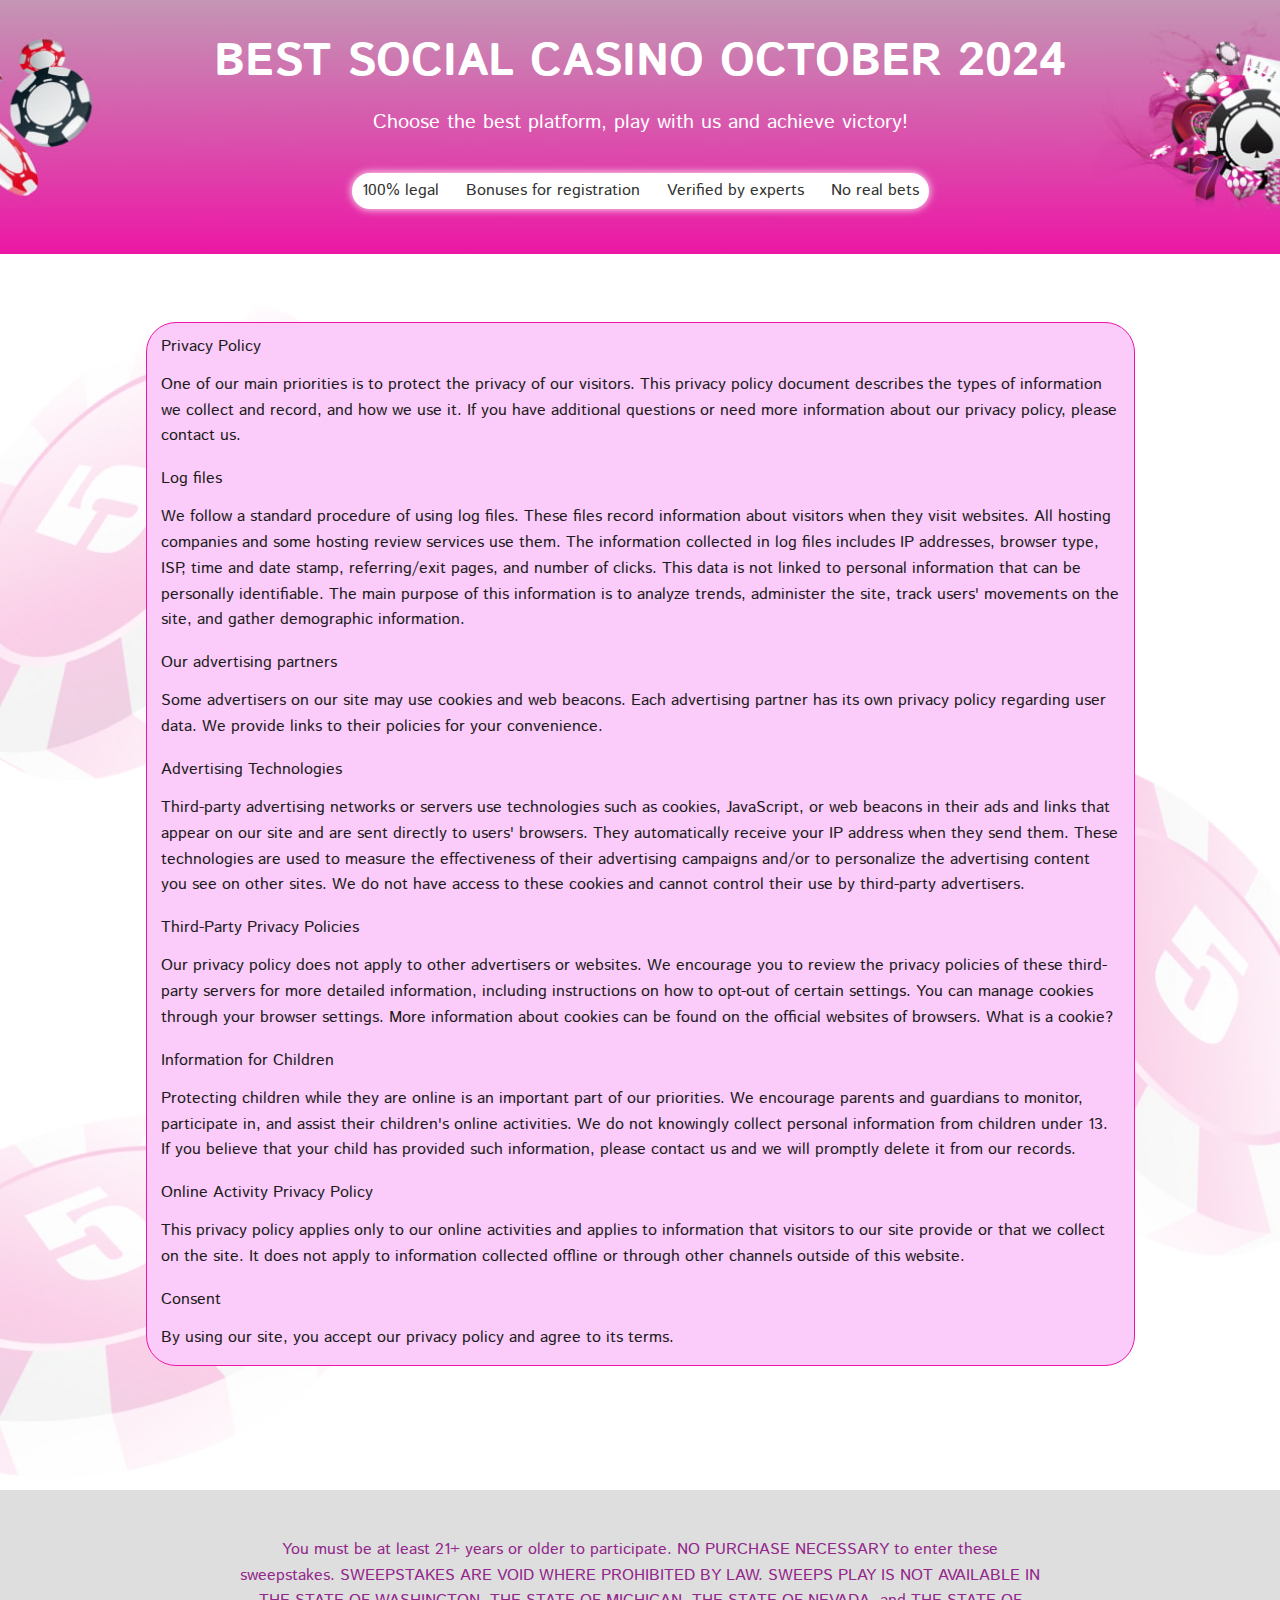
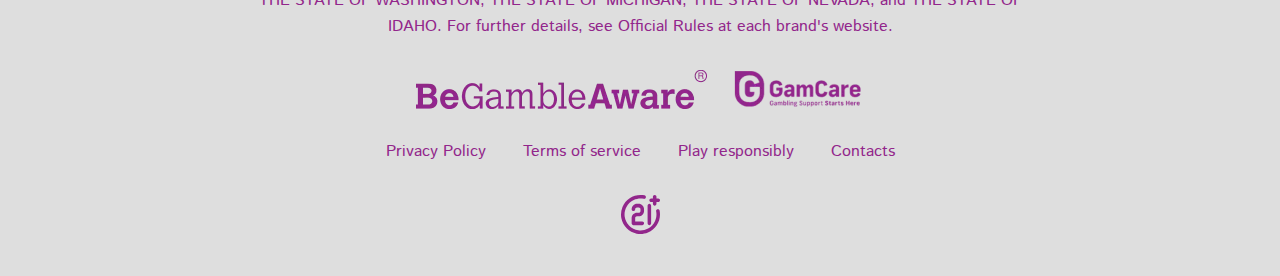
<file: privacy-policy.html>
<!doctype html>
<html lang="en">

<head>
	<meta charset="UTF-8">
	<meta name="viewport" content="width=device-width, initial-scale=1.0">
	<title>BEST SOCIAL CASINO OCTOBER 2024</title>
	<link rel="stylesheet" href="css/app.css">
	<script>/*! @formatter:off modernizr 3.6.0 (Custom Build) | MIT https://modernizr.com/download/?-overflowscrolling-webp-setclasses !*/!function(e,n,t){function r(e,n){return typeof e===n}function o(){var e,n,t,o,i,s,a;for(var l in _)if(_.hasOwnProperty(l)){if(e=[],n=_[l],n.name&&(e.push(n.name.toLowerCase()),n.options&&n.options.aliases&&n.options.aliases.length))for(t=0;t<n.options.aliases.length;t++)e.push(n.options.aliases[t].toLowerCase());for(o=r(n.fn,"function")?n.fn():n.fn,i=0;i<e.length;i++)s=e[i],a=s.split("."),1===a.length?Modernizr[a[0]]=o:(!Modernizr[a[0]]||Modernizr[a[0]]instanceof Boolean||(Modernizr[a[0]]=new Boolean(Modernizr[a[0]])),Modernizr[a[0]][a[1]]=o),w.push((o?"":"no-")+a.join("-"))}}function i(e){var n=S.className,t=Modernizr._config.classPrefix||"";if(B&&(n=n.baseVal),Modernizr._config.enableJSClass){var r=new RegExp("(^|\\s)"+t+"no-js(\\s|$)");n=n.replace(r,"$1"+t+"js$2")}Modernizr._config.enableClasses&&(n+=" "+t+e.join(" "+t),B?S.className.baseVal=n:S.className=n)}function s(e,n){if("object"==typeof e)for(var t in e)b(e,t)&&s(t,e[t]);else{e=e.toLowerCase();var r=e.split("."),o=Modernizr[r[0]];if(2==r.length&&(o=o[r[1]]),"undefined"!=typeof o)return Modernizr;n="function"==typeof n?n():n,1==r.length?Modernizr[r[0]]=n:(!Modernizr[r[0]]||Modernizr[r[0]]instanceof Boolean||(Modernizr[r[0]]=new Boolean(Modernizr[r[0]])),Modernizr[r[0]][r[1]]=n),i([(n&&0!=n?"":"no-")+r.join("-")]),Modernizr._trigger(e,n)}return Modernizr}function a(e,n){return!!~(""+e).indexOf(n)}function l(){return"function"!=typeof n.createElement?n.createElement(arguments[0]):B?n.createElementNS.call(n,"http://www.w3.org/2000/svg",arguments[0]):n.createElement.apply(n,arguments)}function A(e){return e.replace(/([a-z])-([a-z])/g,function(e,n,t){return n+t.toUpperCase()}).replace(/^-/,"")}function u(e,n){return function(){return e.apply(n,arguments)}}function f(e,n,t){var o;for(var i in e)if(e[i]in n)return t===!1?e[i]:(o=n[e[i]],r(o,"function")?u(o,t||n):o);return!1}function c(n,t,r){var o;if("getComputedStyle"in e){o=getComputedStyle.call(e,n,t);var i=e.console;if(null!==o)r&&(o=o.getPropertyValue(r));else if(i){var s=i.error?"error":"log";i[s].call(i,"getComputedStyle returning null, its possible modernizr test results are inaccurate")}}else o=!t&&n.currentStyle&&n.currentStyle[r];return o}function p(e){return e.replace(/([A-Z])/g,function(e,n){return"-"+n.toLowerCase()}).replace(/^ms-/,"-ms-")}function d(){var e=n.body;return e||(e=l(B?"svg":"body"),e.fake=!0),e}function m(e,t,r,o){var i,s,a,A,u="modernizr",f=l("div"),c=d();if(parseInt(r,10))for(;r--;)a=l("div"),a.id=o?o[r]:u+(r+1),f.appendChild(a);return i=l("style"),i.type="text/css",i.id="s"+u,(c.fake?c:f).appendChild(i),c.appendChild(f),i.styleSheet?i.styleSheet.cssText=e:i.appendChild(n.createTextNode(e)),f.id=u,c.fake&&(c.style.background="",c.style.overflow="hidden",A=S.style.overflow,S.style.overflow="hidden",S.appendChild(c)),s=t(f,e),c.fake?(c.parentNode.removeChild(c),S.style.overflow=A,S.offsetHeight):f.parentNode.removeChild(f),!!s}function g(n,r){var o=n.length;if("CSS"in e&&"supports"in e.CSS){for(;o--;)if(e.CSS.supports(p(n[o]),r))return!0;return!1}if("CSSSupportsRule"in e){for(var i=[];o--;)i.push("("+p(n[o])+":"+r+")");return i=i.join(" or "),m("@supports ("+i+") { #modernizr { position: absolute; } }",function(e){return"absolute"==c(e,null,"position")})}return t}function h(e,n,o,i){function s(){f&&(delete U.style,delete U.modElem)}if(i=r(i,"undefined")?!1:i,!r(o,"undefined")){var u=g(e,o);if(!r(u,"undefined"))return u}for(var f,c,p,d,m,h=["modernizr","tspan","samp"];!U.style&&h.length;)f=!0,U.modElem=l(h.shift()),U.style=U.modElem.style;for(p=e.length,c=0;p>c;c++)if(d=e[c],m=U.style[d],a(d,"-")&&(d=A(d)),U.style[d]!==t){if(i||r(o,"undefined"))return s(),"pfx"==n?d:!0;try{U.style[d]=o}catch(v){}if(U.style[d]!=m)return s(),"pfx"==n?d:!0}return s(),!1}function v(e,n,t,o,i){var s=e.charAt(0).toUpperCase()+e.slice(1),a=(e+" "+x.join(s+" ")+s).split(" ");return r(n,"string")||r(n,"undefined")?h(a,n,o,i):(a=(e+" "+E.join(s+" ")+s).split(" "),f(a,n,t))}function y(e,n,r){return v(e,t,t,n,r)}var w=[],_=[],C={_version:"3.6.0",_config:{classPrefix:"",enableClasses:!0,enableJSClass:!0,usePrefixes:!0},_q:[],on:function(e,n){var t=this;setTimeout(function(){n(t[e])},0)},addTest:function(e,n,t){_.push({name:e,fn:n,options:t})},addAsyncTest:function(e){_.push({name:null,fn:e})}},Modernizr=function(){};Modernizr.prototype=C,Modernizr=new Modernizr;var b,S=n.documentElement,B="svg"===S.nodeName.toLowerCase();!function(){var e={}.hasOwnProperty;b=r(e,"undefined")||r(e.call,"undefined")?function(e,n){return n in e&&r(e.constructor.prototype[n],"undefined")}:function(n,t){return e.call(n,t)}}(),C._l={},C.on=function(e,n){this._l[e]||(this._l[e]=[]),this._l[e].push(n),Modernizr.hasOwnProperty(e)&&setTimeout(function(){Modernizr._trigger(e,Modernizr[e])},0)},C._trigger=function(e,n){if(this._l[e]){var t=this._l[e];setTimeout(function(){var e,r;for(e=0;e<t.length;e++)(r=t[e])(n)},0),delete this._l[e]}},Modernizr._q.push(function(){C.addTest=s}),Modernizr.addAsyncTest(function(){function e(e,n,t){function r(n){var r=n&&"load"===n.type?1==o.width:!1,i="webp"===e;s(e,i&&r?new Boolean(r):r),t&&t(n)}var o=new Image;o.onerror=r,o.onload=r,o.src=n}var n=[{uri:"[data-uri]",name:"webp"},{uri:"[data-uri]",name:"webp.alpha"},{uri:"[data-uri]",name:"webp.animation"},{uri:"[data-uri]",name:"webp.lossless"}],t=n.shift();e(t.name,t.uri,function(t){if(t&&"load"===t.type)for(var r=0;r<n.length;r++)e(n[r].name,n[r].uri)})});var Q="Moz O ms Webkit",x=C._config.usePrefixes?Q.split(" "):[];C._cssomPrefixes=x;var E=C._config.usePrefixes?Q.toLowerCase().split(" "):[];C._domPrefixes=E;var T={elem:l("modernizr")};Modernizr._q.push(function(){delete T.elem});var U={style:T.elem.style};Modernizr._q.unshift(function(){delete U.style}),C.testAllProps=v,C.testAllProps=y,Modernizr.addTest("overflowscrolling",y("overflowScrolling","touch",!0)),o(),i(w),delete C.addTest,delete C.addAsyncTest;for(var P=0;P<Modernizr._q.length;P++)Modernizr._q[P]();e.Modernizr=Modernizr}(window,document);/*! @formatter:on */</script>
</head>

<body>
	<div class="page-wrapper">
		<section class="hero">
			<div class="container">
				<div class="hero__wrapper">
					<h1 class="hero__title">
						BEST SOCIAL CASINO OCTOBER 2024
					</h1>
					<div class="hero__text">
						Choose the best platform, play with us and achieve victory!
					</div>
					<ul class="hero__list">
						<li class="hero__item">
							100% legal
						</li>
						<li class="hero__item">
							Bonuses for registration
						</li>
						<li class="hero__item">
							Verified by experts
						</li>
						<li class="hero__item">
							No real bets
						</li>
					</ul>
				</div>
			</div>
		</section>
		<main class="main">
			<div class="privacy">
				<div class="container">
					<div class="privacy__main">
						<div class="privacy__wrapper box-default">
							<div class="privacy__item">
								<h4 class="privacy__title text">
									Privacy Policy
								</h4>
								<div class="privacy__text text">
									One of our main priorities is to protect the privacy of our visitors. This privacy policy
									document describes the types of information we collect and record, and how we use it. If you
									have additional questions or need more information about our privacy policy, please contact
									us.
								</div>
							</div>
							<div class="privacy__item">
								<h4 class="privacy__title text">
									Log files
								</h4>
								<div class="privacy__text text">
									We follow a standard procedure of using log files. These files record information about
									visitors
									when they visit websites. All hosting companies and some hosting review services use them.
									The
									information collected in log files includes IP addresses, browser type, ISP, time and date
									stamp, referring/exit pages, and number of clicks. This data is not linked to personal
									information that can be personally identifiable. The main purpose of this information is to
									analyze trends, administer the site, track users' movements on the site, and gather
									demographic
									information.
								</div>
							</div>
							<div class="privacy__item">
								<h4 class="privacy__title text">
									Our advertising partners
								</h4>
								<div class="privacy__text text">
									Some advertisers on our site may use cookies and web beacons. Each advertising partner has
									its
									own privacy policy regarding user data. We provide links to their policies for your
									convenience.
								</div>
							</div>
							<div class="privacy__item ">
								<h4 class="privacy__title text">
									Advertising Technologies
								</h4>
								<div class="privacy__text text">
									Third-party advertising networks or servers use technologies such as cookies, JavaScript, or
									web
									beacons in their ads and links that appear on our site and are sent directly to users'
									browsers.
									They automatically receive your IP address when they send them. These technologies are used
									to
									measure the effectiveness of their advertising campaigns and/or to personalize the
									advertising
									content you see on other sites. We do not have access to these cookies and cannot control
									their
									use by third-party advertisers.
								</div>
							</div>
							<div class="privacy__item ">
								<h4 class="privacy__title text">
									Third-Party Privacy Policies
								</h4>
								<div class="privacy__text text">
									Our privacy policy does not apply to other advertisers or websites. We encourage you to
									review
									the privacy policies of these third-party servers for more detailed information, including
									instructions on how to opt-out of certain settings. You can manage cookies through your
									browser
									settings. More information about cookies can be found on the official websites of browsers.
									What
									is a cookie?
								</div>
							</div>
							<div class="privacy__item ">
								<h4 class="privacy__title text">
									Information for Children
								</h4>
								<div class="privacy__text text">
									Protecting children while they are online is an important part of our priorities. We
									encourage
									parents and guardians to monitor, participate in, and assist their children's online
									activities.
									We do not knowingly collect personal information from children under 13. If you believe that
									your child has provided such information, please contact us and we will promptly delete it
									from
									our records.
								</div>
							</div>
							<div class="privacy__item ">
								<h4 class="privacy__title text">
									Online Activity Privacy Policy
								</h4>
								<div class="privacy__text text">
									This privacy policy applies only to our online activities and applies to information that
									visitors to our site provide or that we collect on the site. It does not apply to
									information
									collected offline or through other channels outside of this website.
								</div>
							</div>
							<div class="privacy__item ">
								<h4 class="privacy__title text">
									Consent
								</h4>
								<div class="privacy__text text">
									By using our site, you accept our privacy policy and agree to its terms.
								</div>
							</div>
						</div>
						<div class="img-bg img-bg--bonus">
							<picture>
								<source srcset="images/icons/chip-left.webp 1x, images/icons/chip-left@2x.webp 1.3x" type="image/webp">
								<source srcset="images/icons/chip-left.png 1x, images/icons/chip-left@2x.png 1.3x" type="image/png">
								<img src="images/icons/chip-left.png" width="459" height="521" alt="" loading="lazy">
							</picture>
						</div>
						<div class="img-bg img-bg--about">
							<picture>
								<source srcset="images/icons/chip-right.webp 1x, images/icons/chip-right@2x.webp 1.3x" type="image/webp">
								<source srcset="images/icons/chip-right.png 1x, images/icons/chip-right@2x.png 1.3x" type="image/png">
								<img src="images/icons/chip-right.png" width="520" height="579" alt="" loading="lazy">
							</picture>
						</div>
						<div class="img-bg img-bg--bottom">
							<picture>
								<source srcset="images/icons/chip-bottom.webp 1x, images/icons/chip-bottom@2x.webp 1.3x" type="image/webp">
								<source srcset="images/icons/chip-bottom.png 1x, images/icons/chip-bottom@2x.png 1.3x" type="image/png">
								<img src="images/icons/chip-bottom.png" width="676" height="691" alt="" loading="lazy">
							</picture>
						</div>
					</div>
				</div>
			</div>
		</main>
		<!-- Footer -->
		<footer class="footer" id="footer">
			<div class="container">
				<div class="footer__text">
					You must be at least 21+ years or older to participate. NO PURCHASE NECESSARY to enter these sweepstakes.
					SWEEPSTAKES ARE VOID WHERE PROHIBITED BY LAW. SWEEPS PLAY IS NOT AVAILABLE IN THE STATE OF WASHINGTON, THE
					STATE OF MICHIGAN, THE STATE OF NEVADA, and THE STATE OF IDAHO. For further details, see Official Rules at
					each brand's website.
				</div>
				<div class="footer__partners">
					<a href="https://www.gambleaware.org/" target="_blank">
						<picture>
							<source srcset="images/icons/begamble.webp 1x, images/icons/begamble@2x.webp 1.3x" type="image/webp">
							<source srcset="images/icons/begamble.png 1x, images/icons/begamble@2x.png 1.3x" type="image/png">
							<img src="images/icons/begamble.png" width="291" height="39" alt="" loading="lazy">
						</picture>
					</a>
					<a href="https://www.gamcare.org.uk/" target="_blank">
						<picture>
							<source srcset="images/icons/gamecare.webp 1x, images/icons/gamecare@2x.webp 1.3x" type="image/webp">
							<source srcset="images/icons/gamecare.png 1x, images/icons/gamecare@2x.png 1.3x" type="image/png">
							<img src="images/icons/gamecare.png" width="130" height="39" alt="" loading="lazy">
						</picture>
					</a>
				</div>
				<nav class="nav">
					<ul class="nav__list">
						<li class="nav__item">
							<a href="privacy-policy.html" class="nav__link">
								Privacy Policy
							</a>
						</li>
						<li class="nav__item">
							<a href="terms-of-services.html" class="nav__link">
								Terms of service
							</a>
						</li>
						<li class="nav__item">
							<a href="play-responsibly.html" class="nav__link">
								Play responsibly
							</a>
						</li>
						<li class="nav__item">
							<a href="contacts.html" class="nav__link">
								Contacts
							</a>
						</li>
					</ul>
				</nav>
				<div class="footer__icon">
					<svg width="39" height="39" viewBox="0 0 39 39" fill="none" xmlns="http://www.w3.org/2000/svg">
						<path d="M28.3636 30.1374C28.8337 30.1374 29.2846 29.9507 29.6171 29.6183C29.9495 29.2859 30.1363 28.835 30.1363 28.3649V10.6399C30.1363 10.1698 29.9495 9.71891 29.6171 9.3865C29.2846 9.05409 28.8337 8.86734 28.3636 8.86734C27.8934 8.86734 27.4425 9.05409 27.1101 9.3865C26.7776 9.71891 26.5909 10.1698 26.5909 10.6399V28.3649C26.5909 28.835 26.7776 29.2859 27.1101 29.6183C27.4425 29.9507 27.8934 30.1374 28.3636 30.1374ZM30.1363 7.09483H31.909V8.86734C31.909 9.33744 32.0958 9.78829 32.4282 10.1207C32.7607 10.4531 33.2116 10.6399 33.6818 10.6399C34.1519 10.6399 34.6028 10.4531 34.9353 10.1207C35.2677 9.78829 35.4545 9.33744 35.4545 8.86734V7.09483H37.2272C37.6974 7.09483 38.1483 6.90809 38.4807 6.57568C38.8132 6.24327 38.9999 5.79243 38.9999 5.32233C38.9999 4.85223 38.8132 4.40138 38.4807 4.06897C38.1483 3.73656 37.6974 3.54982 37.2272 3.54982H35.4545V1.77731C35.4545 1.30721 35.2677 0.856366 34.9353 0.523956C34.6028 0.191546 34.1519 0.00480011 33.6818 0.00480011C33.2116 0.00480011 32.7607 0.191546 32.4282 0.523956C32.0958 0.856366 31.909 1.30721 31.909 1.77731V3.54982H30.1363C29.6662 3.54982 29.2153 3.73656 28.8828 4.06897C28.5504 4.40138 28.3636 4.85223 28.3636 5.32233C28.3636 5.79243 28.5504 6.24327 28.8828 6.57568C29.2153 6.90809 29.6662 7.09483 30.1363 7.09483ZM36.5181 14.1849C36.2899 14.2314 36.0732 14.3224 35.8802 14.4527C35.6872 14.583 35.5218 14.75 35.3934 14.9442C35.265 15.1385 35.1761 15.3561 35.1318 15.5847C35.0876 15.8132 35.0888 16.0483 35.1354 16.2764C35.8275 19.6375 35.4173 23.1321 33.9656 26.2415C32.5139 29.351 30.0981 31.9095 27.0768 33.5372C24.0556 35.165 20.5899 35.7753 17.1942 35.2775C13.7985 34.7797 10.6539 33.2003 8.22716 30.7738C5.80039 28.3474 4.22084 25.2031 3.72296 21.8079C3.22509 18.4126 3.83544 14.9474 5.46342 11.9265C7.0914 8.90555 9.65021 6.49005 12.76 5.03852C15.8698 3.58699 19.3649 3.17681 22.7263 3.86887C23.1965 3.96289 23.6847 3.86631 24.0837 3.60038C24.4826 3.33446 24.7596 2.92096 24.8536 2.45086C24.9476 1.98076 24.851 1.49257 24.5851 1.09368C24.3191 0.694786 23.9056 0.417871 23.4354 0.323852C22.1381 0.0821723 20.8193 -0.0247466 19.5 0.00480011C15.6432 0.00480011 11.8731 1.14831 8.66637 3.29074C5.45962 5.43316 2.96026 8.47827 1.48435 12.041C0.00844909 15.6037 -0.377715 19.524 0.374695 23.3062C1.12711 27.0884 2.9843 30.5625 5.71141 33.2893C8.43853 36.0161 11.9131 37.873 15.6957 38.6254C19.4783 39.3777 23.3991 38.9916 26.9623 37.5158C30.5254 36.0401 33.5709 33.541 35.7136 30.3347C37.8563 27.1283 38.9999 23.3587 38.9999 19.5024C39.0037 18.1926 38.873 16.886 38.6099 15.6029C38.5675 15.3716 38.4794 15.151 38.3508 14.954C38.2223 14.7571 38.0558 14.5877 37.8611 14.4557C37.6664 14.3238 37.4474 14.2318 37.2168 14.1853C36.9863 14.1388 36.7487 14.1387 36.5181 14.1849ZM15.9545 21.2749H17.7272C19.1377 21.2749 20.4904 20.7147 21.4878 19.7174C22.4851 18.7202 23.0454 17.3677 23.0454 15.9574V14.1849C23.0454 12.7746 22.4851 11.422 21.4878 10.4248C20.4904 9.42758 19.1377 8.86734 17.7272 8.86734H15.9545C14.5441 8.86734 13.1914 9.42758 12.194 10.4248C11.1967 11.422 10.6363 12.7746 10.6363 14.1849C10.6363 14.655 10.8231 15.1058 11.1556 15.4382C11.488 15.7706 11.9389 15.9574 12.4091 15.9574C12.8792 15.9574 13.3301 15.7706 13.6626 15.4382C13.995 15.1058 14.1818 14.655 14.1818 14.1849C14.1818 13.7148 14.3686 13.2639 14.701 12.9315C15.0335 12.5991 15.4844 12.4124 15.9545 12.4124H17.7272C18.1974 12.4124 18.6483 12.5991 18.9807 12.9315C19.3132 13.2639 19.5 13.7148 19.5 14.1849V15.9574C19.5 16.4275 19.3132 16.8783 18.9807 17.2107C18.6483 17.5431 18.1974 17.7299 17.7272 17.7299H15.9545C14.5441 17.7299 13.1914 18.2901 12.194 19.2874C11.1967 20.2846 10.6363 21.6371 10.6363 23.0474V28.3649C10.6363 28.835 10.8231 29.2859 11.1556 29.6183C11.488 29.9507 11.9389 30.1374 12.4091 30.1374H21.2727C21.7428 30.1374 22.1937 29.9507 22.5262 29.6183C22.8586 29.2859 23.0454 28.835 23.0454 28.3649C23.0454 27.8948 22.8586 27.444 22.5262 27.1116C22.1937 26.7792 21.7428 26.5924 21.2727 26.5924H14.1818V23.0474C14.1818 22.5773 14.3686 22.1265 14.701 21.7941C15.0335 21.4617 15.4844 21.2749 15.9545 21.2749Z" fill="#92268B" />
					</svg>
				</div>
			</div>
		</footer>
	</div>
	<div id="success" class="modal" aria-hidden="true">
		<div tabindex="1" class="modal__overlay" data-micromodal-close>
			<div role="dialog" class="modal__container modal__container--system">
				<div class="modal__wrapper modal__wrapper--system">
					<div class="system-popup">
						<div class="system-popup__text">
							You must be at least 21 years of age to access this site. By clicking the “Login” button, you
							confirm that you are at least 21 years of age.
						</div>
						<div class="system-popup__btn">
							<button type="button" class="b-btn b-btn--default" data-modal-open="alert">
								YES
							</button>
							<button type="button" class="b-btn b-btn--default">
								NO
							</button>
						</div>
					</div>
				</div>
			</div>
			<div class="modal__bg" aria-hidden="true" data-modal-close="success"></div>
		</div>
	</div>
	<div id="alert" class="modal" aria-hidden="true">
		<div tabindex="-1" class="modal__overlay" data-micromodal-close>
			<div role="dialog" class="modal__container modal__container--system">
				<div class="modal__wrapper modal__wrapper--system">
					<div class="system-popup">
						<div class="system-popup__text">
							Please note that our website uses cookies to improve our services and personalize your
							experience.
							We use cookies to store your preferences, analyze traffic, and ensure the security and
							functioning of our website.
						</div>
						<div class="system-popup__btn">
							<button type="button" class="b-btn b-btn--default" data-modal-close="alert">
								Read more
							</button>
							<button type="button" class="b-btn b-btn--default" data-modal-close="alert">
								Accept
							</button>
						</div>
					</div>
				</div>
			</div>
			<div class="modal__bg" aria-hidden="true" data-modal-close="alert"></div>
		</div>
	</div>
	<script src="js/app.min.js"></script>
	<script>
		document.addEventListener("DOMContentLoaded", function() {
			// Find elements with data-anchor attribute
			var anchors = document.querySelectorAll("[data-anchor]");

			// Iterate over all elements
			anchors.forEach(function(anchor) {
				anchor.addEventListener('click', function(event) {
					// Extract data-keyword from the attribute
					var keyword = anchor.getAttribute('data-keyword') || 'default';

					// Get gclid from URL
					var urlParams = new URLSearchParams(window.location.search);
					var gclid = urlParams.get('gclid') || '';

					// Construct new link
					var link = 'https://google.com';
					link += '&gclid=' + encodeURIComponent(gclid);
					link += '&campid={campaignid}&adposition={adposition}&placement={placement}&device={device}&devicemodel={devicemodel}&creative={creative}&adid={adid}&target={targetid}';
					link += '&keyword=' + encodeURIComponent(keyword); // Using data-keyword

					// Set new href for the anchor
					anchor.href = link;
				});
			});
		});
	</script>
</body>

</html>
</file>
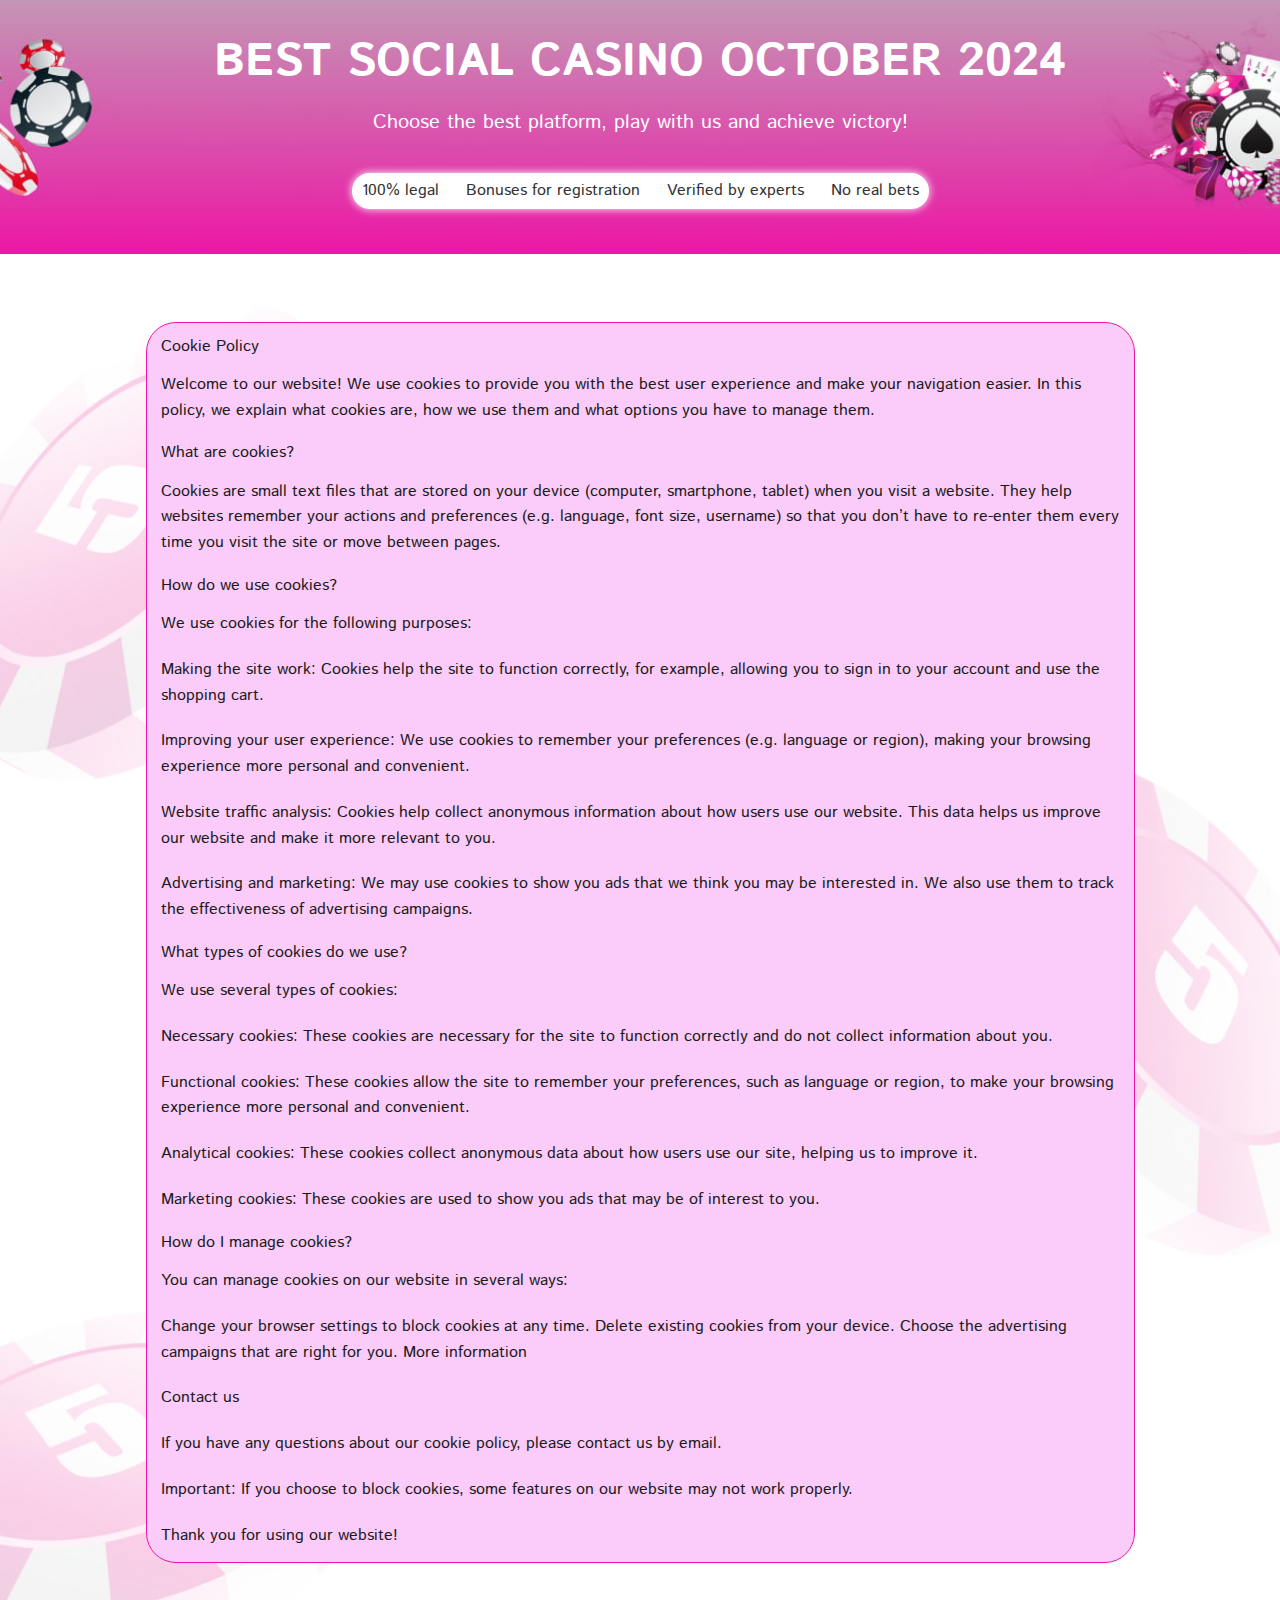
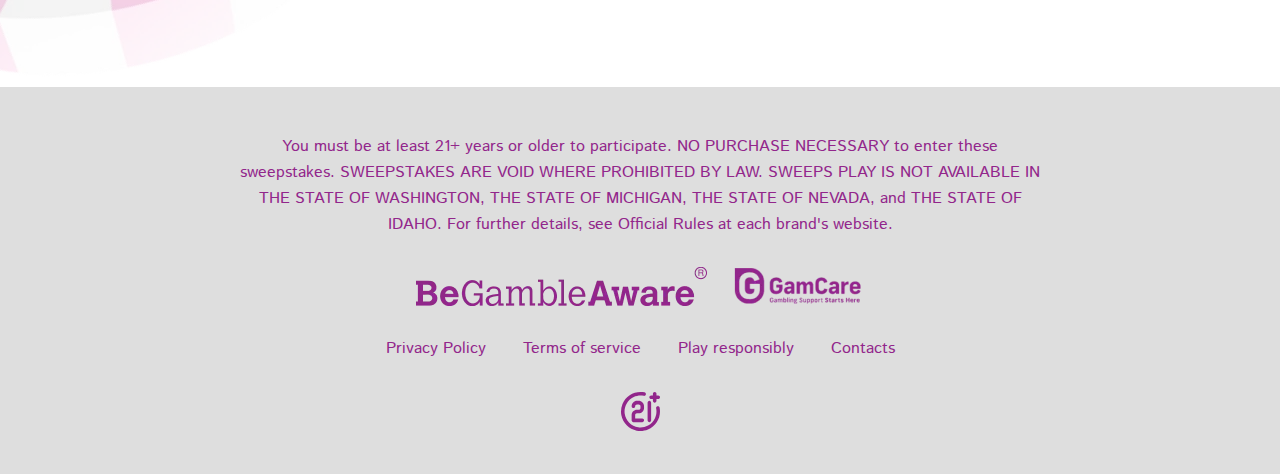
<file: terms-of-services.html>
<!doctype html>
<html lang="en">

<head>
	<meta charset="UTF-8">
	<meta name="viewport" content="width=device-width, initial-scale=1.0">
	<title>BEST SOCIAL CASINO OCTOBER 2024</title>
	<link rel="stylesheet" href="css/app.css">
	<script>/*! @formatter:off modernizr 3.6.0 (Custom Build) | MIT https://modernizr.com/download/?-overflowscrolling-webp-setclasses !*/!function(e,n,t){function r(e,n){return typeof e===n}function o(){var e,n,t,o,i,s,a;for(var l in _)if(_.hasOwnProperty(l)){if(e=[],n=_[l],n.name&&(e.push(n.name.toLowerCase()),n.options&&n.options.aliases&&n.options.aliases.length))for(t=0;t<n.options.aliases.length;t++)e.push(n.options.aliases[t].toLowerCase());for(o=r(n.fn,"function")?n.fn():n.fn,i=0;i<e.length;i++)s=e[i],a=s.split("."),1===a.length?Modernizr[a[0]]=o:(!Modernizr[a[0]]||Modernizr[a[0]]instanceof Boolean||(Modernizr[a[0]]=new Boolean(Modernizr[a[0]])),Modernizr[a[0]][a[1]]=o),w.push((o?"":"no-")+a.join("-"))}}function i(e){var n=S.className,t=Modernizr._config.classPrefix||"";if(B&&(n=n.baseVal),Modernizr._config.enableJSClass){var r=new RegExp("(^|\\s)"+t+"no-js(\\s|$)");n=n.replace(r,"$1"+t+"js$2")}Modernizr._config.enableClasses&&(n+=" "+t+e.join(" "+t),B?S.className.baseVal=n:S.className=n)}function s(e,n){if("object"==typeof e)for(var t in e)b(e,t)&&s(t,e[t]);else{e=e.toLowerCase();var r=e.split("."),o=Modernizr[r[0]];if(2==r.length&&(o=o[r[1]]),"undefined"!=typeof o)return Modernizr;n="function"==typeof n?n():n,1==r.length?Modernizr[r[0]]=n:(!Modernizr[r[0]]||Modernizr[r[0]]instanceof Boolean||(Modernizr[r[0]]=new Boolean(Modernizr[r[0]])),Modernizr[r[0]][r[1]]=n),i([(n&&0!=n?"":"no-")+r.join("-")]),Modernizr._trigger(e,n)}return Modernizr}function a(e,n){return!!~(""+e).indexOf(n)}function l(){return"function"!=typeof n.createElement?n.createElement(arguments[0]):B?n.createElementNS.call(n,"http://www.w3.org/2000/svg",arguments[0]):n.createElement.apply(n,arguments)}function A(e){return e.replace(/([a-z])-([a-z])/g,function(e,n,t){return n+t.toUpperCase()}).replace(/^-/,"")}function u(e,n){return function(){return e.apply(n,arguments)}}function f(e,n,t){var o;for(var i in e)if(e[i]in n)return t===!1?e[i]:(o=n[e[i]],r(o,"function")?u(o,t||n):o);return!1}function c(n,t,r){var o;if("getComputedStyle"in e){o=getComputedStyle.call(e,n,t);var i=e.console;if(null!==o)r&&(o=o.getPropertyValue(r));else if(i){var s=i.error?"error":"log";i[s].call(i,"getComputedStyle returning null, its possible modernizr test results are inaccurate")}}else o=!t&&n.currentStyle&&n.currentStyle[r];return o}function p(e){return e.replace(/([A-Z])/g,function(e,n){return"-"+n.toLowerCase()}).replace(/^ms-/,"-ms-")}function d(){var e=n.body;return e||(e=l(B?"svg":"body"),e.fake=!0),e}function m(e,t,r,o){var i,s,a,A,u="modernizr",f=l("div"),c=d();if(parseInt(r,10))for(;r--;)a=l("div"),a.id=o?o[r]:u+(r+1),f.appendChild(a);return i=l("style"),i.type="text/css",i.id="s"+u,(c.fake?c:f).appendChild(i),c.appendChild(f),i.styleSheet?i.styleSheet.cssText=e:i.appendChild(n.createTextNode(e)),f.id=u,c.fake&&(c.style.background="",c.style.overflow="hidden",A=S.style.overflow,S.style.overflow="hidden",S.appendChild(c)),s=t(f,e),c.fake?(c.parentNode.removeChild(c),S.style.overflow=A,S.offsetHeight):f.parentNode.removeChild(f),!!s}function g(n,r){var o=n.length;if("CSS"in e&&"supports"in e.CSS){for(;o--;)if(e.CSS.supports(p(n[o]),r))return!0;return!1}if("CSSSupportsRule"in e){for(var i=[];o--;)i.push("("+p(n[o])+":"+r+")");return i=i.join(" or "),m("@supports ("+i+") { #modernizr { position: absolute; } }",function(e){return"absolute"==c(e,null,"position")})}return t}function h(e,n,o,i){function s(){f&&(delete U.style,delete U.modElem)}if(i=r(i,"undefined")?!1:i,!r(o,"undefined")){var u=g(e,o);if(!r(u,"undefined"))return u}for(var f,c,p,d,m,h=["modernizr","tspan","samp"];!U.style&&h.length;)f=!0,U.modElem=l(h.shift()),U.style=U.modElem.style;for(p=e.length,c=0;p>c;c++)if(d=e[c],m=U.style[d],a(d,"-")&&(d=A(d)),U.style[d]!==t){if(i||r(o,"undefined"))return s(),"pfx"==n?d:!0;try{U.style[d]=o}catch(v){}if(U.style[d]!=m)return s(),"pfx"==n?d:!0}return s(),!1}function v(e,n,t,o,i){var s=e.charAt(0).toUpperCase()+e.slice(1),a=(e+" "+x.join(s+" ")+s).split(" ");return r(n,"string")||r(n,"undefined")?h(a,n,o,i):(a=(e+" "+E.join(s+" ")+s).split(" "),f(a,n,t))}function y(e,n,r){return v(e,t,t,n,r)}var w=[],_=[],C={_version:"3.6.0",_config:{classPrefix:"",enableClasses:!0,enableJSClass:!0,usePrefixes:!0},_q:[],on:function(e,n){var t=this;setTimeout(function(){n(t[e])},0)},addTest:function(e,n,t){_.push({name:e,fn:n,options:t})},addAsyncTest:function(e){_.push({name:null,fn:e})}},Modernizr=function(){};Modernizr.prototype=C,Modernizr=new Modernizr;var b,S=n.documentElement,B="svg"===S.nodeName.toLowerCase();!function(){var e={}.hasOwnProperty;b=r(e,"undefined")||r(e.call,"undefined")?function(e,n){return n in e&&r(e.constructor.prototype[n],"undefined")}:function(n,t){return e.call(n,t)}}(),C._l={},C.on=function(e,n){this._l[e]||(this._l[e]=[]),this._l[e].push(n),Modernizr.hasOwnProperty(e)&&setTimeout(function(){Modernizr._trigger(e,Modernizr[e])},0)},C._trigger=function(e,n){if(this._l[e]){var t=this._l[e];setTimeout(function(){var e,r;for(e=0;e<t.length;e++)(r=t[e])(n)},0),delete this._l[e]}},Modernizr._q.push(function(){C.addTest=s}),Modernizr.addAsyncTest(function(){function e(e,n,t){function r(n){var r=n&&"load"===n.type?1==o.width:!1,i="webp"===e;s(e,i&&r?new Boolean(r):r),t&&t(n)}var o=new Image;o.onerror=r,o.onload=r,o.src=n}var n=[{uri:"[data-uri]",name:"webp"},{uri:"[data-uri]",name:"webp.alpha"},{uri:"[data-uri]",name:"webp.animation"},{uri:"[data-uri]",name:"webp.lossless"}],t=n.shift();e(t.name,t.uri,function(t){if(t&&"load"===t.type)for(var r=0;r<n.length;r++)e(n[r].name,n[r].uri)})});var Q="Moz O ms Webkit",x=C._config.usePrefixes?Q.split(" "):[];C._cssomPrefixes=x;var E=C._config.usePrefixes?Q.toLowerCase().split(" "):[];C._domPrefixes=E;var T={elem:l("modernizr")};Modernizr._q.push(function(){delete T.elem});var U={style:T.elem.style};Modernizr._q.unshift(function(){delete U.style}),C.testAllProps=v,C.testAllProps=y,Modernizr.addTest("overflowscrolling",y("overflowScrolling","touch",!0)),o(),i(w),delete C.addTest,delete C.addAsyncTest;for(var P=0;P<Modernizr._q.length;P++)Modernizr._q[P]();e.Modernizr=Modernizr}(window,document);/*! @formatter:on */</script>
</head>

<body>
	<div class="page-wrapper">
		<section class="hero">
			<div class="container">
				<div class="hero__wrapper">
					<h1 class="hero__title">
						BEST SOCIAL CASINO OCTOBER 2024
					</h1>
					<div class="hero__text">
						Choose the best platform, play with us and achieve victory!
					</div>
					<ul class="hero__list">
						<li class="hero__item">
							100% legal
						</li>
						<li class="hero__item">
							Bonuses for registration
						</li>
						<li class="hero__item">
							Verified by experts
						</li>
						<li class="hero__item">
							No real bets
						</li>
					</ul>
				</div>
			</div>
		</section>
		<main class="main">
			<div class="privacy">
				<div class="container">
					<div class="privacy__main">
						<div class="privacy__wrapper box-default">
							<div class="privacy__item">
								<h4 class="privacy__title text">
									Cookie Policy
								</h4>
								<div class="privacy__text text">
									Welcome to our website!
									We use cookies to provide you with the best user experience and make your navigation easier.
									In
									this
									policy, we explain what cookies are, how we use them and what options you have to manage
									them.
								</div>
							</div>
							<div class="privacy__item">
								<h4 class="privacy__title text">
									What are cookies?
								</h4>
								<div class="privacy__text text">
									Cookies are small text files that are stored on your device (computer, smartphone, tablet)
									when
									you
									visit a website. They help websites remember your actions and preferences (e.g. language,
									font
									size,
									username) so that you don’t have to re-enter them every time you visit the site or move
									between
									pages.
								</div>
							</div>
							<div class="privacy__item">
								<h4 class="privacy__title text">
									How do we use cookies?
								</h4>
								<div class="privacy__text text">
									We use cookies for the following purposes:
								</div>
								<div class="privacy__text text">
									Making the site work: Cookies help the site to function correctly, for example, allowing you
									to
									sign
									in to your account and use the shopping cart.
								</div>
								<div class="privacy__text text">
									Improving your user experience: We use cookies to remember your preferences (e.g. language
									or
									region), making your browsing experience more personal and convenient.
								</div>
								<div class="privacy__text text">
									Website traffic analysis: Cookies help collect anonymous information about how users use our
									website. This data helps us improve our website and make it more relevant to you.
								</div>
								<div class="privacy__text text">
									Advertising and marketing: We may use cookies to show you ads that we think you may be
									interested
									in. We also use them to track the effectiveness of advertising campaigns.
								</div>
							</div>
							<div class="privacy__item ">
								<h4 class="privacy__title text">
									What types of cookies do we use?
								</h4>
								<div class="privacy__text text">
									We use several types of cookies:
								</div>
								<div class="privacy__text text">
									Necessary cookies: These cookies are necessary for the site to function correctly and do not
									collect
									information about you.
								</div>
								<div class="privacy__text text">
									Functional cookies: These cookies allow the site to remember your preferences, such as
									language
									or
									region, to make your browsing experience more personal and convenient.
								</div>
								<div class="privacy__text text">
									Analytical cookies: These cookies collect anonymous data about how users use our site,
									helping
									us to
									improve it.
								</div>
								<div class="privacy__text text">
									Marketing cookies: These cookies are used to show you ads that may be of interest to you.
								</div>
							</div>
							<div class="privacy__item ">
								<h4 class="privacy__title text">
									How do I manage cookies?
								</h4>
								<div class="privacy__text text">
									You can manage cookies on our website in several ways:
								</div>
								<div class="privacy__text text">
									Change your browser settings to block cookies at any time.
									Delete existing cookies from your device.
									Choose the advertising campaigns that are right for you.
									More information
								</div>
								<div class="privacy__text text">
									Contact us
								</div>
								<div class="privacy__text text">
									If you have any questions about our cookie policy, please contact us by email.
								</div>
								<div class="privacy__text text">
									Important: If you choose to block cookies, some features on our website may not work
									properly.
								</div>
								<div class="privacy__text text">
									Thank you for using our website!
								</div>
							</div>
						</div>
						<div class="img-bg img-bg--bonus">
							<picture>
								<source srcset="images/icons/chip-left.webp 1x, images/icons/chip-left@2x.webp 1.3x" type="image/webp">
								<source srcset="images/icons/chip-left.png 1x, images/icons/chip-left@2x.png 1.3x" type="image/png">
								<img src="images/icons/chip-left.png" width="459" height="521" alt="" loading="lazy">
							</picture>
						</div>
						<div class="img-bg img-bg--about">
							<picture>
								<source srcset="images/icons/chip-right.webp 1x, images/icons/chip-right@2x.webp 1.3x" type="image/webp">
								<source srcset="images/icons/chip-right.png 1x, images/icons/chip-right@2x.png 1.3x" type="image/png">
								<img src="images/icons/chip-right.png" width="520" height="579" alt="" loading="lazy">
							</picture>
						</div>
						<div class="img-bg img-bg--bottom">
							<picture>
								<source srcset="images/icons/chip-bottom.webp 1x, images/icons/chip-bottom@2x.webp 1.3x" type="image/webp">
								<source srcset="images/icons/chip-bottom.png 1x, images/icons/chip-bottom@2x.png 1.3x" type="image/png">
								<img src="images/icons/chip-bottom.png" width="676" height="691" alt="" loading="lazy">
							</picture>
						</div>
					</div>

				</div>
			</div>
		</main>
		<!-- Footer -->
		<footer class="footer" id="footer">
			<div class="container">
				<div class="footer__text">
					You must be at least 21+ years or older to participate. NO PURCHASE NECESSARY to enter these sweepstakes.
					SWEEPSTAKES ARE VOID WHERE PROHIBITED BY LAW. SWEEPS PLAY IS NOT AVAILABLE IN THE STATE OF WASHINGTON, THE
					STATE OF MICHIGAN, THE STATE OF NEVADA, and THE STATE OF IDAHO. For further details, see Official Rules at
					each brand's website.
				</div>
				<div class="footer__partners">
					<a href="https://www.gambleaware.org/" target="_blank">
						<picture>
							<source srcset="images/icons/begamble.webp 1x, images/icons/begamble@2x.webp 1.3x" type="image/webp">
							<source srcset="images/icons/begamble.png 1x, images/icons/begamble@2x.png 1.3x" type="image/png">
							<img src="images/icons/begamble.png" width="291" height="39" alt="" loading="lazy">
						</picture>
					</a>
					<a href="https://www.gamcare.org.uk/" target="_blank">
						<picture>
							<source srcset="images/icons/gamecare.webp 1x, images/icons/gamecare@2x.webp 1.3x" type="image/webp">
							<source srcset="images/icons/gamecare.png 1x, images/icons/gamecare@2x.png 1.3x" type="image/png">
							<img src="images/icons/gamecare.png" width="130" height="39" alt="" loading="lazy">
						</picture>
					</a>
				</div>
				<nav class="nav">
					<ul class="nav__list">
						<li class="nav__item">
							<a href="privacy-policy.html" class="nav__link">
								Privacy Policy
							</a>
						</li>
						<li class="nav__item">
							<a href="terms-of-services.html" class="nav__link">
								Terms of service
							</a>
						</li>
						<li class="nav__item">
							<a href="play-responsibly.html" class="nav__link">
								Play responsibly
							</a>
						</li>
						<li class="nav__item">
							<a href="contacts.html" class="nav__link">
								Contacts
							</a>
						</li>
					</ul>
				</nav>
				<div class="footer__icon">
					<svg width="39" height="39" viewBox="0 0 39 39" fill="none" xmlns="http://www.w3.org/2000/svg">
						<path d="M28.3636 30.1374C28.8337 30.1374 29.2846 29.9507 29.6171 29.6183C29.9495 29.2859 30.1363 28.835 30.1363 28.3649V10.6399C30.1363 10.1698 29.9495 9.71891 29.6171 9.3865C29.2846 9.05409 28.8337 8.86734 28.3636 8.86734C27.8934 8.86734 27.4425 9.05409 27.1101 9.3865C26.7776 9.71891 26.5909 10.1698 26.5909 10.6399V28.3649C26.5909 28.835 26.7776 29.2859 27.1101 29.6183C27.4425 29.9507 27.8934 30.1374 28.3636 30.1374ZM30.1363 7.09483H31.909V8.86734C31.909 9.33744 32.0958 9.78829 32.4282 10.1207C32.7607 10.4531 33.2116 10.6399 33.6818 10.6399C34.1519 10.6399 34.6028 10.4531 34.9353 10.1207C35.2677 9.78829 35.4545 9.33744 35.4545 8.86734V7.09483H37.2272C37.6974 7.09483 38.1483 6.90809 38.4807 6.57568C38.8132 6.24327 38.9999 5.79243 38.9999 5.32233C38.9999 4.85223 38.8132 4.40138 38.4807 4.06897C38.1483 3.73656 37.6974 3.54982 37.2272 3.54982H35.4545V1.77731C35.4545 1.30721 35.2677 0.856366 34.9353 0.523956C34.6028 0.191546 34.1519 0.00480011 33.6818 0.00480011C33.2116 0.00480011 32.7607 0.191546 32.4282 0.523956C32.0958 0.856366 31.909 1.30721 31.909 1.77731V3.54982H30.1363C29.6662 3.54982 29.2153 3.73656 28.8828 4.06897C28.5504 4.40138 28.3636 4.85223 28.3636 5.32233C28.3636 5.79243 28.5504 6.24327 28.8828 6.57568C29.2153 6.90809 29.6662 7.09483 30.1363 7.09483ZM36.5181 14.1849C36.2899 14.2314 36.0732 14.3224 35.8802 14.4527C35.6872 14.583 35.5218 14.75 35.3934 14.9442C35.265 15.1385 35.1761 15.3561 35.1318 15.5847C35.0876 15.8132 35.0888 16.0483 35.1354 16.2764C35.8275 19.6375 35.4173 23.1321 33.9656 26.2415C32.5139 29.351 30.0981 31.9095 27.0768 33.5372C24.0556 35.165 20.5899 35.7753 17.1942 35.2775C13.7985 34.7797 10.6539 33.2003 8.22716 30.7738C5.80039 28.3474 4.22084 25.2031 3.72296 21.8079C3.22509 18.4126 3.83544 14.9474 5.46342 11.9265C7.0914 8.90555 9.65021 6.49005 12.76 5.03852C15.8698 3.58699 19.3649 3.17681 22.7263 3.86887C23.1965 3.96289 23.6847 3.86631 24.0837 3.60038C24.4826 3.33446 24.7596 2.92096 24.8536 2.45086C24.9476 1.98076 24.851 1.49257 24.5851 1.09368C24.3191 0.694786 23.9056 0.417871 23.4354 0.323852C22.1381 0.0821723 20.8193 -0.0247466 19.5 0.00480011C15.6432 0.00480011 11.8731 1.14831 8.66637 3.29074C5.45962 5.43316 2.96026 8.47827 1.48435 12.041C0.00844909 15.6037 -0.377715 19.524 0.374695 23.3062C1.12711 27.0884 2.9843 30.5625 5.71141 33.2893C8.43853 36.0161 11.9131 37.873 15.6957 38.6254C19.4783 39.3777 23.3991 38.9916 26.9623 37.5158C30.5254 36.0401 33.5709 33.541 35.7136 30.3347C37.8563 27.1283 38.9999 23.3587 38.9999 19.5024C39.0037 18.1926 38.873 16.886 38.6099 15.6029C38.5675 15.3716 38.4794 15.151 38.3508 14.954C38.2223 14.7571 38.0558 14.5877 37.8611 14.4557C37.6664 14.3238 37.4474 14.2318 37.2168 14.1853C36.9863 14.1388 36.7487 14.1387 36.5181 14.1849ZM15.9545 21.2749H17.7272C19.1377 21.2749 20.4904 20.7147 21.4878 19.7174C22.4851 18.7202 23.0454 17.3677 23.0454 15.9574V14.1849C23.0454 12.7746 22.4851 11.422 21.4878 10.4248C20.4904 9.42758 19.1377 8.86734 17.7272 8.86734H15.9545C14.5441 8.86734 13.1914 9.42758 12.194 10.4248C11.1967 11.422 10.6363 12.7746 10.6363 14.1849C10.6363 14.655 10.8231 15.1058 11.1556 15.4382C11.488 15.7706 11.9389 15.9574 12.4091 15.9574C12.8792 15.9574 13.3301 15.7706 13.6626 15.4382C13.995 15.1058 14.1818 14.655 14.1818 14.1849C14.1818 13.7148 14.3686 13.2639 14.701 12.9315C15.0335 12.5991 15.4844 12.4124 15.9545 12.4124H17.7272C18.1974 12.4124 18.6483 12.5991 18.9807 12.9315C19.3132 13.2639 19.5 13.7148 19.5 14.1849V15.9574C19.5 16.4275 19.3132 16.8783 18.9807 17.2107C18.6483 17.5431 18.1974 17.7299 17.7272 17.7299H15.9545C14.5441 17.7299 13.1914 18.2901 12.194 19.2874C11.1967 20.2846 10.6363 21.6371 10.6363 23.0474V28.3649C10.6363 28.835 10.8231 29.2859 11.1556 29.6183C11.488 29.9507 11.9389 30.1374 12.4091 30.1374H21.2727C21.7428 30.1374 22.1937 29.9507 22.5262 29.6183C22.8586 29.2859 23.0454 28.835 23.0454 28.3649C23.0454 27.8948 22.8586 27.444 22.5262 27.1116C22.1937 26.7792 21.7428 26.5924 21.2727 26.5924H14.1818V23.0474C14.1818 22.5773 14.3686 22.1265 14.701 21.7941C15.0335 21.4617 15.4844 21.2749 15.9545 21.2749Z" fill="#92268B" />
					</svg>
				</div>
			</div>
		</footer>
	</div>
	<div id="success" class="modal" aria-hidden="true">
		<div tabindex="1" class="modal__overlay" data-micromodal-close>
			<div role="dialog" class="modal__container modal__container--system">
				<div class="modal__wrapper modal__wrapper--system">
					<div class="system-popup">
						<div class="system-popup__text">
							You must be at least 21 years of age to access this site. By clicking the “Login” button, you
							confirm that you are at least 21 years of age.
						</div>
						<div class="system-popup__btn">
							<button type="button" class="b-btn b-btn--default" data-modal-open="alert">
								YES
							</button>
							<button type="button" class="b-btn b-btn--default">
								NO
							</button>
						</div>
					</div>
				</div>
			</div>
			<div class="modal__bg" aria-hidden="true" data-modal-close="success"></div>
		</div>
	</div>
	<div id="alert" class="modal" aria-hidden="true">
		<div tabindex="-1" class="modal__overlay" data-micromodal-close>
			<div role="dialog" class="modal__container modal__container--system">
				<div class="modal__wrapper modal__wrapper--system">
					<div class="system-popup">
						<div class="system-popup__text">
							Please note that our website uses cookies to improve our services and personalize your
							experience.
							We use cookies to store your preferences, analyze traffic, and ensure the security and
							functioning of our website.
						</div>
						<div class="system-popup__btn">
							<button type="button" class="b-btn b-btn--default" data-modal-close="alert">
								Read more
							</button>
							<button type="button" class="b-btn b-btn--default" data-modal-close="alert">
								Accept
							</button>
						</div>
					</div>
				</div>
			</div>
			<div class="modal__bg" aria-hidden="true" data-modal-close="alert"></div>
		</div>
	</div>
	<script src="js/app.min.js"></script>
	<script>
		document.addEventListener("DOMContentLoaded", function() {
			// Find elements with data-anchor attribute
			var anchors = document.querySelectorAll("[data-anchor]");

			// Iterate over all elements
			anchors.forEach(function(anchor) {
				anchor.addEventListener('click', function(event) {
					// Extract data-keyword from the attribute
					var keyword = anchor.getAttribute('data-keyword') || 'default';

					// Get gclid from URL
					var urlParams = new URLSearchParams(window.location.search);
					var gclid = urlParams.get('gclid') || '';

					// Construct new link
					var link = 'https://google.com';
					link += '&gclid=' + encodeURIComponent(gclid);
					link += '&campid={campaignid}&adposition={adposition}&placement={placement}&device={device}&devicemodel={devicemodel}&creative={creative}&adid={adid}&target={targetid}';
					link += '&keyword=' + encodeURIComponent(keyword); // Using data-keyword

					// Set new href for the anchor
					anchor.href = link;
				});
			});
		});
	</script>
</body>

</html>
</file>
<file: css/app.css>
@charset "UTF-8";@keyframes dropdown-display{0%{opacity:0;transform:scale(.98) translateY(-.6em)}to{opacity:1;transform:scale(1) translateY(0)}}@keyframes dropdown-display-up{0%{opacity:0;transform:scale(.98) translateY(.6em)}to{opacity:1;transform:scale(1) translateY(0)}}@keyframes shake{10%,90%{transform:translate3d(-1px,0,0)}20%,80%{transform:translate3d(2px,0,0)}30%,50%,70%{transform:translate3d(-4px,0,0)}40%,60%{transform:translate3d(4px,0,0)}}@keyframes shine{0%{left:-75%}50%,to{left:100%}}@keyframes mmslideIn{0%{opacity:0}to{opacity:1}}@keyframes mmslideOut{0%{opacity:1}to{opacity:0}}@keyframes mmslideInBg{0%{opacity:0}to{opacity:.7}}@keyframes mmslideOutBg{0%{opacity:.7}to{opacity:0}}:root{--body-font-size:16px;--body-font:"Istok", system-ui, -apple-system, Segoe UI, Roboto, Noto Sans, Ubuntu, Cantarell, Helvetica Neue, sans-serif;--body-font-alt:Georgia, Times, Times New Roman, serif;--body-line-height:161%;--body-color:#FFF;--body-background:#FFF;--table-header-font-weight:700;--table-cell-padding:5px 10px;--heading-font-weight:700;--heading-line-height:1.2;--heading-margin:0 0 1em;--paragraph-margin:0 0 1em;--list-margin:1em 0;--h1:28px;--h2:24px;--h3:20px;--h4:18px;--h5:16px;--bold-font-weight:700;--text-small:14px;--red:#F61001;--link-color:#203735;--link-color-hover:#37605C;--green-color:linear-gradient(180deg, #00FF1E 0%, #048211 100%);--white-color:#FFF;--gold-color:#FFC600;--swiper-theme-color:var(--main);--swiper-preloader-color:var(--swiper-theme-color);--swiper-wrapper-transition-timing-function:initial}@font-face{font-family:"Istok";src:url(../fonts/IstokWeb-Regular.woff2) format("woff2"),url(../fonts/IstokWeb-Regular.woff) format("woff"),url(../fonts/IstokWeb-Regular.ttf) format("truetype");font-weight:400;font-style:normal;font-display:swap}@font-face{font-family:"Istok";src:url(../fonts/IstokWeb-Bold.woff2) format("woff2"),url(../fonts/IstokWeb-Bold.woff) format("woff"),url(../fonts/IstokWeb-Bold.ttf) format("truetype");font-weight:700;font-style:normal;font-display:swap}html{line-height:1.15;-webkit-text-size-adjust:100%}aside,details,footer,header,main,nav,section{display:block}hr,img{border:0}hr{box-sizing:content-box;overflow:visible;display:block;height:1px;margin:30px 0;background:#dedede}pre{font-family:monospace,monospace;font-size:1em}a{background-color:transparent;-webkit-tap-highlight-color:transparent}abbr[title]{border-bottom:none;-webkit-text-decoration:underline dotted;text-decoration:underline dotted}b,strong{font-weight:700}small{font-size:80%}sub,sup{font-size:75%;line-height:0;position:relative;vertical-align:baseline}sub{bottom:-.25em}sup{top:-.5em}img{max-width:100%;height:auto;vertical-align:top}button,input,optgroup{font-size:100%;line-height:1.15}button,input,optgroup,select,textarea{font-family:inherit;margin:0}button,input{overflow:visible}button,select{text-transform:none}[type=button],[type=reset],[type=submit],button{-webkit-appearance:button;-webkit-tap-highlight-color:transparent;outline:0}[type=button]::-moz-focus-inner,[type=reset]::-moz-focus-inner,[type=submit]::-moz-focus-inner,button::-moz-focus-inner{border-style:none;padding:0}[type=button]:-moz-focusring,[type=reset]:-moz-focusring,[type=submit]:-moz-focusring,button:-moz-focusring{outline:0}fieldset{padding:0}legend{color:inherit;display:table;max-width:100%;white-space:normal}[type=checkbox],[type=radio],legend{box-sizing:border-box;padding:0}[type=number]::-webkit-inner-spin-button,[type=number]::-webkit-outer-spin-button{height:auto}[type=search]{-webkit-appearance:textfield;outline-offset:-2px}[type=search]::-webkit-search-decoration{-webkit-appearance:none}::-webkit-file-upload-button{-webkit-appearance:button;font:inherit}summary{display:list-item}[hidden],template{display:none}*{box-sizing:border-box}body,html{min-height:100%}body{font-family:var(--body-font);font-size:var(--body-font-size);line-height:var(--body-line-height);position:relative;overflow-x:hidden;overflow-y:auto;box-sizing:border-box;min-width:375px;margin:0;padding:0;color:var(--body-color);background:var(--body-background)}svg{max-height:100%}select:not([multiple]){vertical-align:middle}table{width:100%;max-width:100%;border-spacing:0;border-collapse:separate}td,th{line-height:inherit;padding:var(--table-cell-padding)}th{font-weight:var(--table-header-font-weight);text-align:left;vertical-align:bottom}td{vertical-align:top}a{text-decoration:underline;color:var(--link-color);outline:0}a:hover{text-decoration:none;color:var(--link-color-hover)}h1,h2,h3,h4,h5,h6{font-weight:var(--heading-font-weight);line-height:var(--heading-line-height);margin:var(--heading-margin)}p{margin:var(--paragraph-margin)}p:last-child{margin-bottom:0}dl,ol,ul{margin:var(--list-margin)}ol{list-style:decimal}h1{font-size:var(--h1)}h2{font-size:var(--h2)}h3{font-size:var(--h3)}h4{font-size:var(--h4)}h5{font-size:var(--h5)}::-moz-focus-inner{padding:0;border:0}.hidden-box{display:none;visibility:hidden}iframe{border:0;outline:0}.videoWrapper{position:relative;height:0;padding-bottom:56.25%}.videoWrapper iframe{position:absolute;top:0;left:0;width:100%;height:100%}.text-center{text-align:center}blockquote{font-size:18px;font-weight:500;font-style:normal;line-height:189%;position:relative;max-width:830px;margin:42px 0;padding-left:27px;color:#000}@media screen and (min-width:681px){blockquote{margin:28px 0}}@media screen and (min-width:1081px){blockquote{margin:48px 0}}blockquote:after{content:"";position:absolute;top:5px;bottom:5px;left:0;width:3px;background:#000}.icon-figure-3{background:url(../images/sprite.svg?v1697124313362) 0 0 no-repeat;width:226px;height:278px;display:inline-block}input[type=email],input[type=number],input[type=password],input[type=search],input[type=tel],input[type=text],select{height:auto}input[type=email],input[type=number],input[type=password],input[type=search],input[type=tel],input[type=text],select,textarea{font-size:16px;font-weight:400;line-height:1.25;box-sizing:border-box;max-width:100%;padding:11px 28px;transition:border-color .3s ease;color:#4b4b4e;border:1px solid #ec17a5;border-radius:20px;outline:0;background-color:#fff;-webkit-appearance:none}input[type=email]::placeholder,input[type=number]::placeholder,input[type=password]::placeholder,input[type=search]::placeholder,input[type=tel]::placeholder,input[type=text]::placeholder,select::placeholder,textarea::placeholder{font-weight:400;color:#7a7a7a;text-align:center}input[type=email]:focus,input[type=number]:focus,input[type=password]:focus,input[type=search]:focus,input[type=tel]:focus,input[type=text]:focus,select:focus,textarea:focus{border-color:#ec17a5}input[type=email].error,input[type=number].error,input[type=password].error,input[type=search].error,input[type=tel].error,input[type=text].error,select.error,textarea.error{color:var(--red);border-color:var(--red)}input[type=email].disabled,input[type=email][disabled],input[type=email][readonly],input[type=number].disabled,input[type=number][disabled],input[type=number][readonly],input[type=password].disabled,input[type=password][disabled],input[type=password][readonly],input[type=search].disabled,input[type=search][disabled],input[type=search][readonly],input[type=tel].disabled,input[type=tel][disabled],input[type=tel][readonly],input[type=text].disabled,input[type=text][disabled],input[type=text][readonly],select.disabled,select[disabled],select[readonly],textarea.disabled,textarea[disabled],textarea[readonly]{cursor:default;color:#939393;border-color:#bcbcbc;background-color:#f9f9f9}select{padding-right:35px;background-image:url(../images/select.svg);background-repeat:no-repeat;background-position:100% 50%}input[type=checkbox],input[type=radio]{display:inline-block;vertical-align:middle}textarea{overflow:auto;height:auto}.error-message{order:1;margin-top:5px;color:var(--red)}.checkbox-style,label.checkbox-style{font-size:13px;font-weight:400;line-height:1.3;position:relative;display:block;overflow:hidden;margin:0;cursor:pointer;-webkit-user-select:none;user-select:none;color:#a7a8b1;outline:0;-webkit-tap-highlight-color:transparent}.checkbox-style>span,label.checkbox-style>span{position:relative;display:inline-block;padding:2px 0 2px 28px;vertical-align:top;color:#a7a8b1}.checkbox-style>span:before,label.checkbox-style>span:before{content:"";position:absolute;z-index:1;top:0;left:0;box-sizing:border-box;width:20px;height:20px;transition:border-color .3s ease,background-color .3s ease;border:1px solid #c1c1c1;border-radius:3px}.checkbox-style>span:after,label.checkbox-style>span:after{content:"";position:absolute;z-index:5;top:3px;left:3px;width:14px;height:14px;transition:opacity .3s ease;opacity:0;border-radius:3px;background:#000}.checkbox-style input[type=checkbox],label.checkbox-style input[type=checkbox]{position:absolute;top:0;left:-30px;width:1px;height:1px;outline:0;-webkit-tap-highlight-color:transparent}.checkbox-style input[type=checkbox]:checked~span:after,label.checkbox-style input[type=checkbox]:checked~span:after{opacity:1}.checkbox-style input[type=checkbox].disabled~span:after,.checkbox-style input[type=checkbox][disabled]~span:after,label.checkbox-style input[type=checkbox].disabled~span:after,label.checkbox-style input[type=checkbox][disabled]~span:after{background:#e3e3e3}.form__row{position:relative;margin-top:16px;width:100%}.form__row:first-child{margin-top:0;margin-bottom:0}.form__row input[type=email],.form__row input[type=number],.form__row input[type=password],.form__row input[type=search],.form__row input[type=tel],.form__row input[type=text],.form__row select,.form__row textarea{width:100%;vertical-align:top}.form__row>label:not(.checkbox-style){font-size:12px;font-weight:400;line-height:1.2;display:flex;align-items:center;flex-flow:row nowrap;justify-content:space-between;cursor:pointer;color:#a7a8b1;margin-bottom:0}.form__row>label:not(.checkbox-style)>span{order:0}.form__row>label:not(.checkbox-style) .error-message{margin-top:0;margin-left:10px}.form__row>label:not(.checkbox-style) .error-message+span{color:var(--red)}.form-password__button i,.form__hint,.form__input{position:relative;z-index:1}.form__hint{font-size:12px;font-weight:400;font-style:italic;z-index:2;margin:5px 0 0;color:#444}.form__error{font-size:13px;font-weight:500;z-index:3;margin-top:3px;color:var(--red)}.form-password,.form__error{position:relative}.form-password input[type=password],.form-password input[type=text]{position:relative;z-index:1;padding-right:50px}.form-password__button,.form-password__button:after{position:absolute;z-index:10;transition:opacity .3s ease}.form-password__button{top:0;right:0;bottom:0;box-sizing:border-box;width:42px;padding:0;cursor:pointer;vertical-align:middle;opacity:.3;border:0;outline:0;background:0 0;-webkit-tap-highlight-color:transparent}.form-password__button i{vertical-align:middle}.form-password__button:after{content:"";top:24px;left:9px;display:block;width:24px;height:1px;transform:rotate(-30deg);border-top:1px solid #fff;background:#000}@media screen and (min-width:1081px){.form-password__button:hover{opacity:1}}.form-password__button.active{opacity:1}.form-password__button.active:after{opacity:0}.form__textarea{resize:none}.form--contacts{max-width:578px;margin:0 auto;display:flex;flex-direction:column;align-items:center}.form--contacts .b-btn--default{margin-top:16px;min-width:212px;padding:10px 0}@media screen and (min-width:1081px){.form--contacts .b-btn--default{min-width:184px;padding:16px 0}}.b-btn{font-size:16px;font-weight:700;line-height:1.25;position:relative;display:inline-flex;align-items:center;flex-flow:row nowrap;justify-content:center;box-sizing:border-box;min-height:49px;padding:19px 44px;-webkit-user-select:none;user-select:none;transition:background .3s ease,color .3s ease,border-color .3s ease;text-align:center;vertical-align:middle;white-space:nowrap;text-decoration:none;border-radius:30px;text-transform:uppercase;border:1px solid var(--white-color)}.b-btn.focus,.b-btn:focus-within,.b-btn:hover{outline:0}.b-btn.disabled,.b-btn:disabled{cursor:default;opacity:.45;background:inherit;box-shadow:none}.b-btn>svg{display:block;flex:0 0 auto}.b-btn>svg:first-child{margin-right:6px}.b-btn>svg:last-child{margin-left:6px}.b-btn--big{font-size:18px;min-height:59px;padding:4px 30px}.b-btn--small{font-size:15px;min-height:39px;padding:4px 16px}.b-btn--default{background:linear-gradient(180deg,#ed1c9e 0,#92268b 100%);color:var(--white-color);position:relative;overflow:hidden;cursor:pointer;transition:bacground .3s ease-out}.b-btn--default:before{content:"";position:absolute;top:0;left:-75%;width:50%;height:100%;background:rgba(255,255,255,.2);transform:skewX(-20deg);transition:none;animation:shine 5s infinite;pointer-events:none}.b-btn--default.active,.b-btn--default:active,.b-btn--default:focus-within,.b-btn--default:hover{color:var(--white-color);animation:shake .82s cubic-bezier(.36,.07,.19,.97) both;transform:translate3d(0,0,0);perspective:1000px;background:linear-gradient(180deg,#ffe89b 0,#dec000 100%);box-shadow:0 8px 24px -3px #fff}.page-wrapper{overflow:hidden}.container{box-sizing:border-box;width:1009px;max-width:100%;margin:auto;padding:0 10px}.img-bg{position:absolute;display:none;z-index:-1}@media screen and (min-width:1081px){.img-bg{display:block}}.img-bg--bonus{top:-50px;left:-230px}.img-bg--about{top:40px;right:-240px}.img-bg--bottom{left:-350px;bottom:-197px}.img-bg--contacts{left:-220px;top:-350px}.img-bg--right{right:-290px;bottom:-410px}.accordion{background-color:var(--white-color);padding:13px 17px;width:100%;border:1px solid #ec17a5;border-radius:20px}.accordion:not(:last-child){margin-bottom:20px}.accordion__control{align-items:start;background-color:transparent;border:0;display:flex;justify-content:space-between;padding:0;width:100%;cursor:pointer}@media screen and (min-width:1081px){.accordion__control{align-items:center}}.accordion.open .accordion__content{grid-template-rows:1fr;margin-top:10px}.accordion__content{display:grid;grid-template-rows:0fr;transition:grid-template-rows .3s,margin-top .3s}.accordion__main{overflow:hidden;font-weight:400;font-size:14px;color:#92268b}@media screen and (min-width:1081px){.accordion__main{font-size:16px}}.accordion__main ul{max-width:628px;margin:0;padding-left:20px}.accordion__main ul li{font-weight:400;font-size:16px;line-height:120%}.accordion__icon{height:24px;margin-left:22px;transform:rotate(0deg);transition:transform .3s ease}.accordion.open .accordion__icon{transform:rotate(180deg);transition:transform .3s ease}.accordion__title{color:#92268b;font-weight:700;font-size:14px;text-align:left}@media screen and (min-width:1081px){.accordion__title{font-size:16px}}.modal{display:none}.modal.is-open{display:block}.modal[aria-hidden=false] .modal__overlay{animation:mmslideIn .3s linear}.modal[aria-hidden=true] .modal__overlay{animation:mmslideOut .3s linear}.modal__overlay{position:fixed;z-index:8888;top:0;right:0;bottom:0;left:0;display:flex;overflow-y:auto;align-items:normal;flex-flow:row nowrap;justify-content:normal;box-sizing:border-box;padding:8px;background:rgba(0,0,0,.5);-webkit-overflow-scrolling:touch;overscroll-behavior:contain;-webkit-backdrop-filter:blur(10px);backdrop-filter:blur(10px)}.modal__overlay _:-ms-fullscreen,:root .modal__overlay{display:block}@media screen and (min-width:681px){.modal__overlay{padding:20px}}@media screen and (max-width:680px){.modal__overlay--news{padding:0}}.overflowscrolling .modal__overlay{overflow-y:scroll}.modal__container{position:relative;box-sizing:border-box;width:540px;max-width:100%;margin:auto;padding:16px;border-radius:24px;border:1px solid #ec17a5;background:#fbccfa;background-size:cover;z-index:9999;box-shadow:0 0 4px 0 rgba(0,0,0,.25)}@media screen and (min-width:1024px){.modal__container{padding:59px 46px 40px}}.modal__close{font-size:18px;position:absolute;z-index:300;top:0;right:0;box-sizing:border-box;width:62px;height:62px;padding:0;cursor:pointer;transition:opacity .3s ease;opacity:1;border:0;outline:0;background:0 0;-webkit-tap-highlight-color:transparent}.modal__close:after,.modal__close:before{content:"";position:absolute;top:50%;left:50%;transform:translate(-50%,-50%)}.modal__close:after{z-index:1;width:32px;height:32px;border-radius:50%}.modal__close:before{z-index:10;width:16px;height:16px;background:url(../images/close-min.svg) no-repeat 50% 50%}.modal__close:hover{opacity:.7}.system-popup__text{color:#1b1b1b;font-weight:400;font-size:20px;text-align:center;margin:0 auto 41px}.system-popup__btn{display:flex;flex-direction:column;align-items:center;gap:10px}@media screen and (min-width:1081px){.system-popup__btn{flex-direction:row;justify-content:center;gap:60px}}.system-popup__btn .b-btn--default{min-width:184px}.section{margin:42px 0}@media screen and (min-width:681px){.section{margin:62px 0}}@media screen and (min-width:1081px){.section{margin:105px 0}}.section__title{font-style:normal;font-weight:400;font-size:16px;line-height:134.7%;letter-spacing:.1em;color:#466562;margin-bottom:45px}@media screen and (min-width:681px){.section__title{margin-bottom:54px}}@media screen and (min-width:1081px){.section__title{margin-bottom:74px}}.footer{background:#dedede;padding:19px 0}@media screen and (min-width:1081px){.footer{padding:47px 0 34px}}.footer__text{text-align:center;font-family:var(--font-family);font-weight:400;font-size:14px;color:#92268b;margin:0 auto 20px}@media screen and (min-width:1081px){.footer__text{max-width:810px;margin:0 auto 30px;font-size:16px}}.footer__partners{text-align:center;justify-content:center;display:flex;gap:20px;margin-bottom:20px}@media screen and (min-width:1081px){.footer__partners{margin-bottom:30px;gap:27px}}.nav{display:flex;justify-content:center;margin-bottom:20px}@media screen and (min-width:1081px){.nav{margin-bottom:30px}}.nav__list{list-style:none;display:flex;flex-direction:column;gap:20px;align-items:center;padding:0;margin:0}@media screen and (min-width:1081px){.nav__list{flex-direction:row;gap:37px}}.nav__link{font-weight:400;font-size:14px;color:#92268b;text-decoration:none;transition:color .3s ease-out}@media screen and (min-width:1081px){.nav__link{font-size:16px}}.nav__link:hover{color:#92268b}.footer__icon{text-align:center}.hero{background-image:url(../images/hero/hero-bg.jpg);background-repeat:no-repeat;background-position-x:center;padding:10px 0 20px;margin-bottom:20px}@media screen and (min-width:1081px){.hero{padding:35px 0 45px;background-size:cover;margin-bottom:68px}}.hero__wrapper{display:flex;flex-direction:column;align-items:center}.hero__img{margin-bottom:13px;width:64px}@media screen and (min-width:1081px){.hero__img{margin-bottom:21px;width:138px}}.hero__title{font-weight:700;font-size:24px;text-align:center;color:var(--white-color);margin-bottom:8px}@media screen and (min-width:1081px){.hero__title{font-size:46px;margin-bottom:20px}}.hero__list{display:flex;justify-content:space-between;box-shadow:0 0 8px 0 var(--white-color);background:var(--white-color);padding:5px 10px;list-style:none;margin:0;border-radius:20px;gap:14px}@media screen and (min-width:1081px){.hero__list{gap:27px}}.hero__item{font-weight:400;font-size:9px;text-align:center;color:#323232}@media screen and (min-width:1081px){.hero__item{font-size:16px}}.hero__text{font-weight:400;font-size:14px;color:var(--white-color);text-align:center;margin-bottom:11px}@media screen and (min-width:1081px){.hero__text{font-size:20px;margin-bottom:37px}}.bonus__main{position:relative}.bonus__wrapper{background-image:url(../images/bonus/bg-mob.png);background-repeat:no-repeat;background-size:cover;border:1px solid #ec17a5;box-shadow:0 0 4px 0 rgba(0,0,0,.25);border-radius:20px;padding:13px 13px 0;display:grid;grid-template-columns:repeat(4,1fr);align-items:center;margin-bottom:20px}@media screen and (min-width:1081px){.bonus__wrapper{grid-template-columns:repeat(12,1fr);background-image:url(../images/bonus/bg-desktop.png);margin-bottom:68px}}.bonus__logo{grid-column:4 span;border:1px solid #ec17a5;border-radius:30px;text-align:center;background-color:var(--white-color);min-width:259px;margin:0 auto 24px;padding:18px 47px}@media screen and (min-width:1081px){.bonus__logo{grid-column:3 span;margin-top:-13px;min-width:208px;margin-bottom:0;margin-left:0;padding:33px 25px}}.bonus__wrap{grid-column:4 span;display:grid;grid-template-columns:subgrid;align-items:center;max-width:300px;grid-column-gap:25px}@media screen and (min-width:1081px){.bonus__wrap{grid-column:9 span;grid-row-gap:10px}}.bonus__wrap .b-btn--default{grid-column:4 span;min-width:259px;margin:28px auto 16px;padding:13px}@media screen and (min-width:1081px){.bonus__wrap .b-btn--default{grid-column:7/10;margin:0 auto;padding:19px 13px;min-width:184px}}.bonus-item{display:flex;flex-direction:column;align-items:center;height:100%}.bonus-item:nth-child(1){grid-column:2 span}@media screen and (min-width:1081px){.bonus-item:nth-child(1){grid-column:1/4}}.bonus-item:nth-child(2){grid-column:2 span}@media screen and (min-width:1081px){.bonus-item:nth-child(2){grid-column:4/7}}.bonus-item__wrap{border:1px solid #ec17a5;border-radius:30px;padding:15px 6px;background-color:var(--white-color);width:100%}@media screen and (min-width:1081px){.bonus-item__wrap{padding:12px 27px;width:auto}}.bonus-item__name,.casino-text__wrapper div{font-weight:400;font-size:16px;text-align:center}.bonus-item__name{margin-bottom:20px;display:none;color:#ed1c9e;background-color:var(--white-color);border:1px solid #ec17a5;border-radius:30px;padding:0 13px}@media screen and (min-width:1081px){.bonus-item__name{display:block}}.bonus-item__text{text-align:center;font-weight:700;font-size:14px;color:#1f1f1f}@media screen and (min-width:1081px){.bonus-item__text{font-size:16px}}.bonus-item__about{text-align:center;font-weight:700;color:var(--gold-color);font-size:14px}@media screen and (min-width:1081px){.bonus-item__about{font-size:16px}}.bonus-item__list{list-style:none;display:flex;padding:0;margin:auto 0 0;justify-content:center}.bonus__text{font-weight:400;font-size:10px;text-align:center;color:#1f1f1f;grid-column:4 span;line-height:120%}@media screen and (min-width:1081px){.bonus__text{grid-column:1/10;font-size:12px}}.casino-text__wrapper{padding:14px 8px;margin-bottom:55px}@media screen and (min-width:1081px){.casino-text__wrapper{padding:9px 33px;margin-bottom:160px}}.casino-text__wrapper div{color:#1b1b1b}.casino-text__wrapper div:not(:last-child){margin-bottom:15px}.box-default{background:#fbccfa;border:1px solid #ec17a5;border-radius:30px;overflow:hidden}.section-title{font-weight:700;font-size:14px;text-align:center;color:#92268b}@media screen and (min-width:1081px){.section-title{font-size:20px}}.text{font-weight:400;font-size:14px;color:#1b1b1b}@media screen and (min-width:1081px){.text{font-size:16px}}.about{margin-bottom:20px}@media screen and (min-width:1081px){.about{margin-bottom:68px}}.about__container{position:relative}.about__wrapper{overflow:visible}.about__img{text-align:center;margin-top:-30px}.about__img img{width:280px}@media screen and (min-width:1081px){.about__img img{width:550px}.about__img{margin-top:-90px}}.about__main{padding:10px 11px}@media screen and (min-width:1081px){.about__main{padding:27px 19px}}.about__top{margin-bottom:27px}@media screen and (min-width:1081px){.about__top{display:flex;align-items:flex-start;justify-content:space-between}}.about__left{margin-bottom:22px}@media screen and (min-width:1081px){.about__left{max-width:470px;margin-bottom:0}}.about__name{font-weight:700;font-size:14px;text-align:center;color:#92268b;margin-bottom:21px;line-height:120%}@media screen and (min-width:1081px){.about__name{font-size:16px;margin-bottom:28px}.about__wrap{max-width:381px}}.about__text{font-weight:400;font-size:14px;color:#1b1b1b}@media screen and (min-width:1081px){.about__text{font-size:16px}}.about__text:not(:last-child){margin-bottom:20px}.about__list li div,.about__list li span,.about__txt{font-weight:700;font-size:14px;color:#92268b;line-height:120%}@media screen and (min-width:1081px){.about__txt{font-size:16px}}.about__list{list-style:none;padding:0;margin:0 0 30px}@media screen and (min-width:1081px){.about__list li div{font-size:16px}}.about__list li span{font-weight:400;color:#1b1b1b}@media screen and (min-width:1081px){.about__list li span{font-size:16px}}.about__list li:not(:last-child){margin-bottom:5px}@media screen and (min-width:1081px){.about__list li:not(:last-child){margin-bottom:25px}}.about__items{display:flex;flex-direction:column;align-items:center;gap:50px}@media screen and (min-width:1081px){.about__items{justify-content:space-between;flex-direction:row;gap:17px}}.about-item{display:flex;flex-direction:column;align-items:center;width:100%;padding:0 20px}@media screen and (min-width:1081px){.about-item{padding:0}}.about-item__img{margin-bottom:22px}@media screen and (min-width:1081px){.about-item__img{margin-bottom:26px}}.about-item__img img{width:100%;height:100%;object-fit:cover}.about-item .b-btn--default{padding:5px 17px;min-width:212px}@media screen and (min-width:1081px){.about-item .b-btn--default{min-width:185px}}.about-item .b-btn--default span{display:block;white-space:normal;max-width:135px}.questions{margin-bottom:108px}@media screen and (min-width:1081px){.questions{margin-bottom:68px}}.questions__main{position:relative}.questions__wrapper{padding:16px 14px}.contacts{margin-bottom:72px}.contacts__main{position:relative}.contacts__wrapper{padding:11px 9px 21px}@media screen and (min-width:1081px){.contacts__wrapper{padding:11px 0 28px}}.contact__name{font-weight:700;font-size:16px;text-align:center;color:#92268b;margin-bottom:16px}.play{margin-bottom:69px}@media screen and (min-width:1081px){.play{margin-bottom:124px}}.play__wrapper{padding:14px}.play__main{position:relative}.play__main .img-bg--about{top:400px}.play__main .img-bg--bottom{bottom:-260px;left:-370px}.play__item:not(:last-child),.play__text:not(:last-child){margin-bottom:20px}.play__title{color:#1b1b1b}.privacy{margin-bottom:69px}@media screen and (min-width:1081px){.privacy{margin-bottom:124px}}.privacy__wrapper{padding:14px}.privacy__main{position:relative}.privacy__main .img-bg--about{top:400px}.privacy__main .img-bg--bottom{bottom:-260px;left:-370px}.privacy__item:not(:last-child),.privacy__text:not(:last-child){margin-bottom:20px}
</file>
